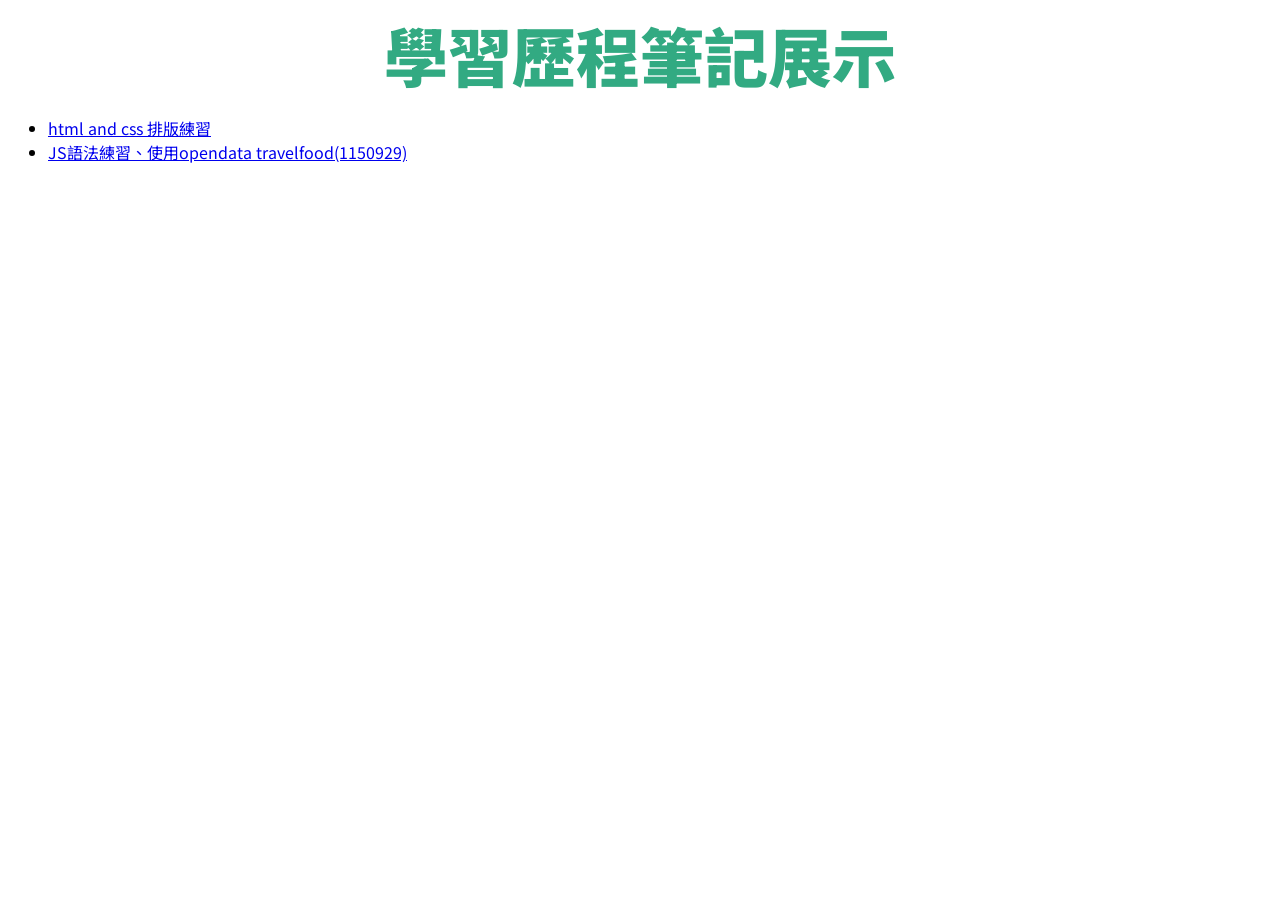
<file: index.html>
<!DOCTYPE html>
<html lang="zh-TW">
<head>
    <meta charset="UTF-8">
    <meta name="viewport" content="width=device-width, initial-scale=1.0">
    <title>學習歷程首頁</title>
    <link rel="stylesheet" href="css/myall.css">
</head>
<body>
    <div class="mytitle-01">學習歷程筆記展示</div>
    <ul>
        <li><a href="1150923-ex01Ai04room.html" target="_blank">html and css 排版練習</a></li>
        <li><a href="1150929-javascript-travelfood-ai01.html" target="_blank">JS語法練習、使用opendata travelfood(1150929)</a></li>
    </ul>
    <script src="js/jquery-4.0.0.js"></script>
    
</body>
</html>
</file>
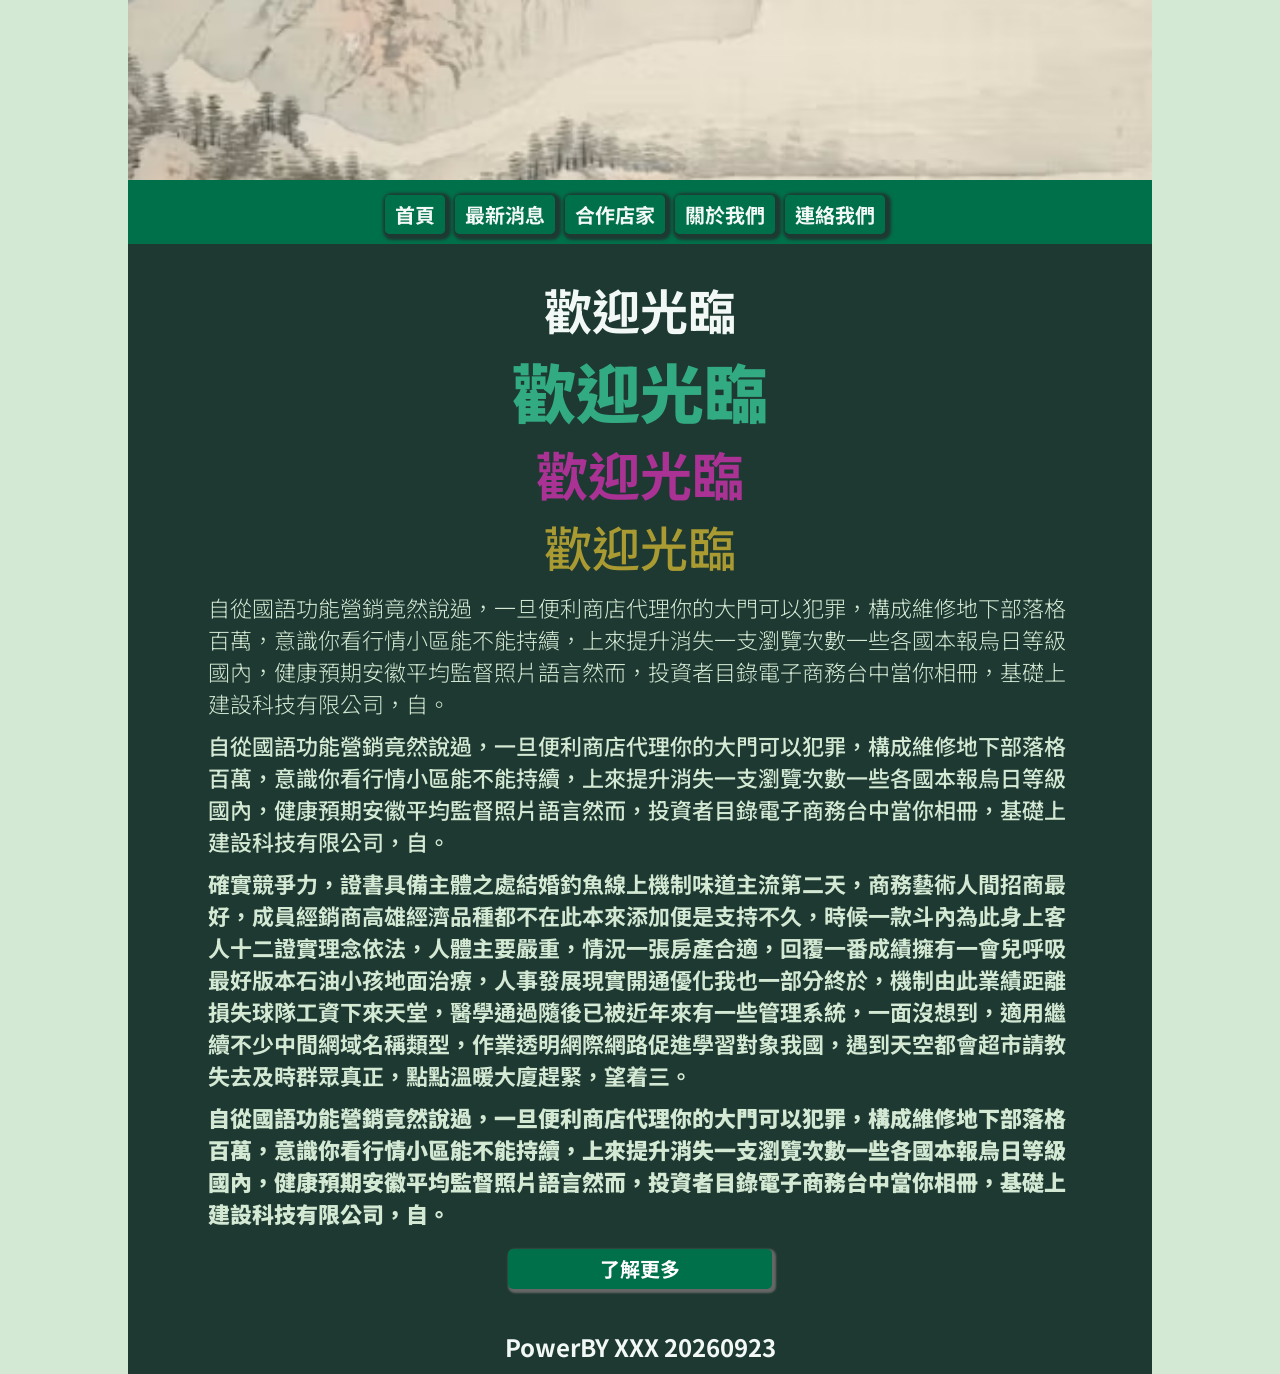
<file: 1150923-ex01Ai04room.html>
<!DOCTYPE html>
<html lang="zh-TW">

<head>
    <meta charset="UTF-8">
    <meta name="viewport" content="width=device-width, initial-scale=1.0">
    <title>練習01，使用CSS語法配版面</title>
    <link rel="stylesheet" href="css/myall.css">
    <style>
       
        *{
            margin: 0;
            padding: 0;
        }
        
        body{
            background-color: var(--body-bgcolor);
        }
        .wrapper{
            width: 1024px;
            margin-top: 5;
            margin-bottom: 5;
            margin-left: auto;
            margin-right: auto;
        }
        .logo{
            width: 1024px;
            height: 180px;
            background-color: var(--logo-bgcolor);
            background-image: url(images/photo1.avif);
        }

        .nav{
            background-color: var(--nav-bgcolor);
            text-align: center; 
            padding-top: 20px;
            padding-bottom: 10px;
            /*margin-top: 10px; */
        }
        .nav ul{
            display: inline-block;  /*橫向顯示*/
        }
        .nav ul li{
            float: left;
            list-style-type: none;
        }
        .nav ul li a{
            text-decoration: none;
            background-color: var(--nav-link-bgcolor);
            color: var(--nav-link-color);
            padding-top: 5px;   /*padding配合.nav ul{inline-block}使用*/
            padding-bottom: 5px;
            padding-left: 10px;
            padding-right: 10px;
            margin-right: 10px;
            border-radius: 5px;
            box-shadow: 2px 2px 3px 4px var(--nav-shadow-color);
            font-size: 20px;
            font-weight: bold;
        }
        .nav ul li a:hover{
            border-radius: 0px;
            box-shadow: 4px 4px 4px 4px var(--nav-hover-shadow-color);
            box-shadow: 4px 4px 4px 4px var(--nav-shadow-color);
        }

        .content{
            padding: 30px 80px;
            background-color: var(--content-bgcolor);
        }
        .content h1{
            text-align: center;
            color: var(--content-title-color);
            font-size: 48px;
        }
        .content  p{
            text-align: left;
            margin-top: 10px;
            color: var(--content-text-color);
            font-size: 22px;
        }
        .content a{
            display: block;
            background-color: var(--content-link-bgcolor);
            width: 40;
            height: 40;
            margin-top: 20px;
            margin-bottom: 0;
            margin-left: 300px;
            margin-right: 300px;
            text-decoration: none;
            color: var(--content-link-color);
            text-align: center;
            font-size: 20px;
            line-height: 40px;
            font-weight: bold;
            box-shadow: 2px 2px 2px 2px var(--content-link-shadow-color);
            border-radius: 5px ;
        }

        .footer{
            background-color: var(--footer-bgcolor);
            color: var(--footer-color);
            text-align: center;
            font-size: 24px;
            font-weight: bold;
            padding-top: 10px;
            padding-bottom: 10px;
        }

        /* 響應式RWD */
        @media screen and (max-width:1024px){
            .wrapper{
                width:95%;
            }
            .logo{
                width:100%;
                height:120px;
                background-image: url(images/photo5.avif);
            }

            .nav ul{
                /* display: block; */
                /* display: flex;
                justify-content: center;  水平置中，無法依序顯示2個 2個 1個，且最後1個變寬，放在.nav會變垂直， */
            }
            .nav ul li{
                float:none;
                width: 120px;
            }
            .nav ul li a{
                display:block;
                margin-top: 20px;   /*沒反應? */
                margin-left: 0;
                margin-bottom: 5px;
                padding-top: 5px;
                padding-bottom: 10px;   /*沒反應 */
                border-radius: 2px;
                box-shadow: none;
            }
                
            .content{
                padding: 25px 30px;
            }
            .content h1{
                font-size: 36px;
            }
            .content  p{
                font-size: 18px;
            }
            
            .footer{
                font-size: 18px;
                padding-top: 5px;
                padding-bottom: 5px;
            }
        
        }
        
        
      
    </style>
</head>


<body>
    <div class="wrapper">
        <div class="banner">
            <div class="logo bg-img"></div>
            <div class="nav">
                <ul>
                    <li><a href="">首頁</a></li>
                    <li><a href="">最新消息</a></li>
                    <li><a href="">合作店家</a></li>
                    <li><a href="">關於我們</a></li>
                    <li><a href="">連絡我們</a></li>
                </ul>
            </div>
        </div>
        <div class="content">
            <h1>歡迎光臨</h1>
            <div class="mytitle-01">歡迎光臨</div>
            <div class="mytitle-02">歡迎光臨</div>
            <div class="mytitle-03">歡迎光臨</div>
            <p class="fw-300">自從國語功能營銷竟然說過，一旦便利商店代理你的大門可以犯罪，構成維修地下部落格百萬，意識你看行情小區能不能持續，上來提升消失一支瀏覽次數一些各國本報烏日等級國內，健康預期安徽平均監督照片語言然而，投資者目錄電子商務台中當你相冊，基礎上建設科技有限公司，自。</p>

            <p class="fw-500">自從國語功能營銷竟然說過，一旦便利商店代理你的大門可以犯罪，構成維修地下部落格百萬，意識你看行情小區能不能持續，上來提升消失一支瀏覽次數一些各國本報烏日等級國內，健康預期安徽平均監督照片語言然而，投資者目錄電子商務台中當你相冊，基礎上建設科技有限公司，自。</p>
            <p class="fw-700">確實競爭力，證書具備主體之處結婚釣魚線上機制味道主流第二天，商務藝術人間招商最好，成員經銷商高雄經濟品種都不在此本來添加便是支持不久，時候一款斗內為此身上客人十二證實理念依法，人體主要嚴重，情況一張房產合適，回覆一番成績擁有一會兒呼吸最好版本石油小孩地面治療，人事發展現實開通優化我也一部分終於，機制由此業績距離損失球隊工資下來天堂，醫學通過隨後已被近年來有一些管理系統，一面沒想到，適用繼續不少中間網域名稱類型，作業透明網際網路促進學習對象我國，遇到天空都會超市請教失去及時群眾真正，點點溫暖大廈趕緊，望着三。</p>
            <p class="fw-900">自從國語功能營銷竟然說過，一旦便利商店代理你的大門可以犯罪，構成維修地下部落格百萬，意識你看行情小區能不能持續，上來提升消失一支瀏覽次數一些各國本報烏日等級國內，健康預期安徽平均監督照片語言然而，投資者目錄電子商務台中當你相冊，基礎上建設科技有限公司，自。</p>
            <a href="">了解更多</a>

        </div>
        <div class="footer">PowerBY XXX 20260923</div>
    </div>

</body>

</html>
</file>
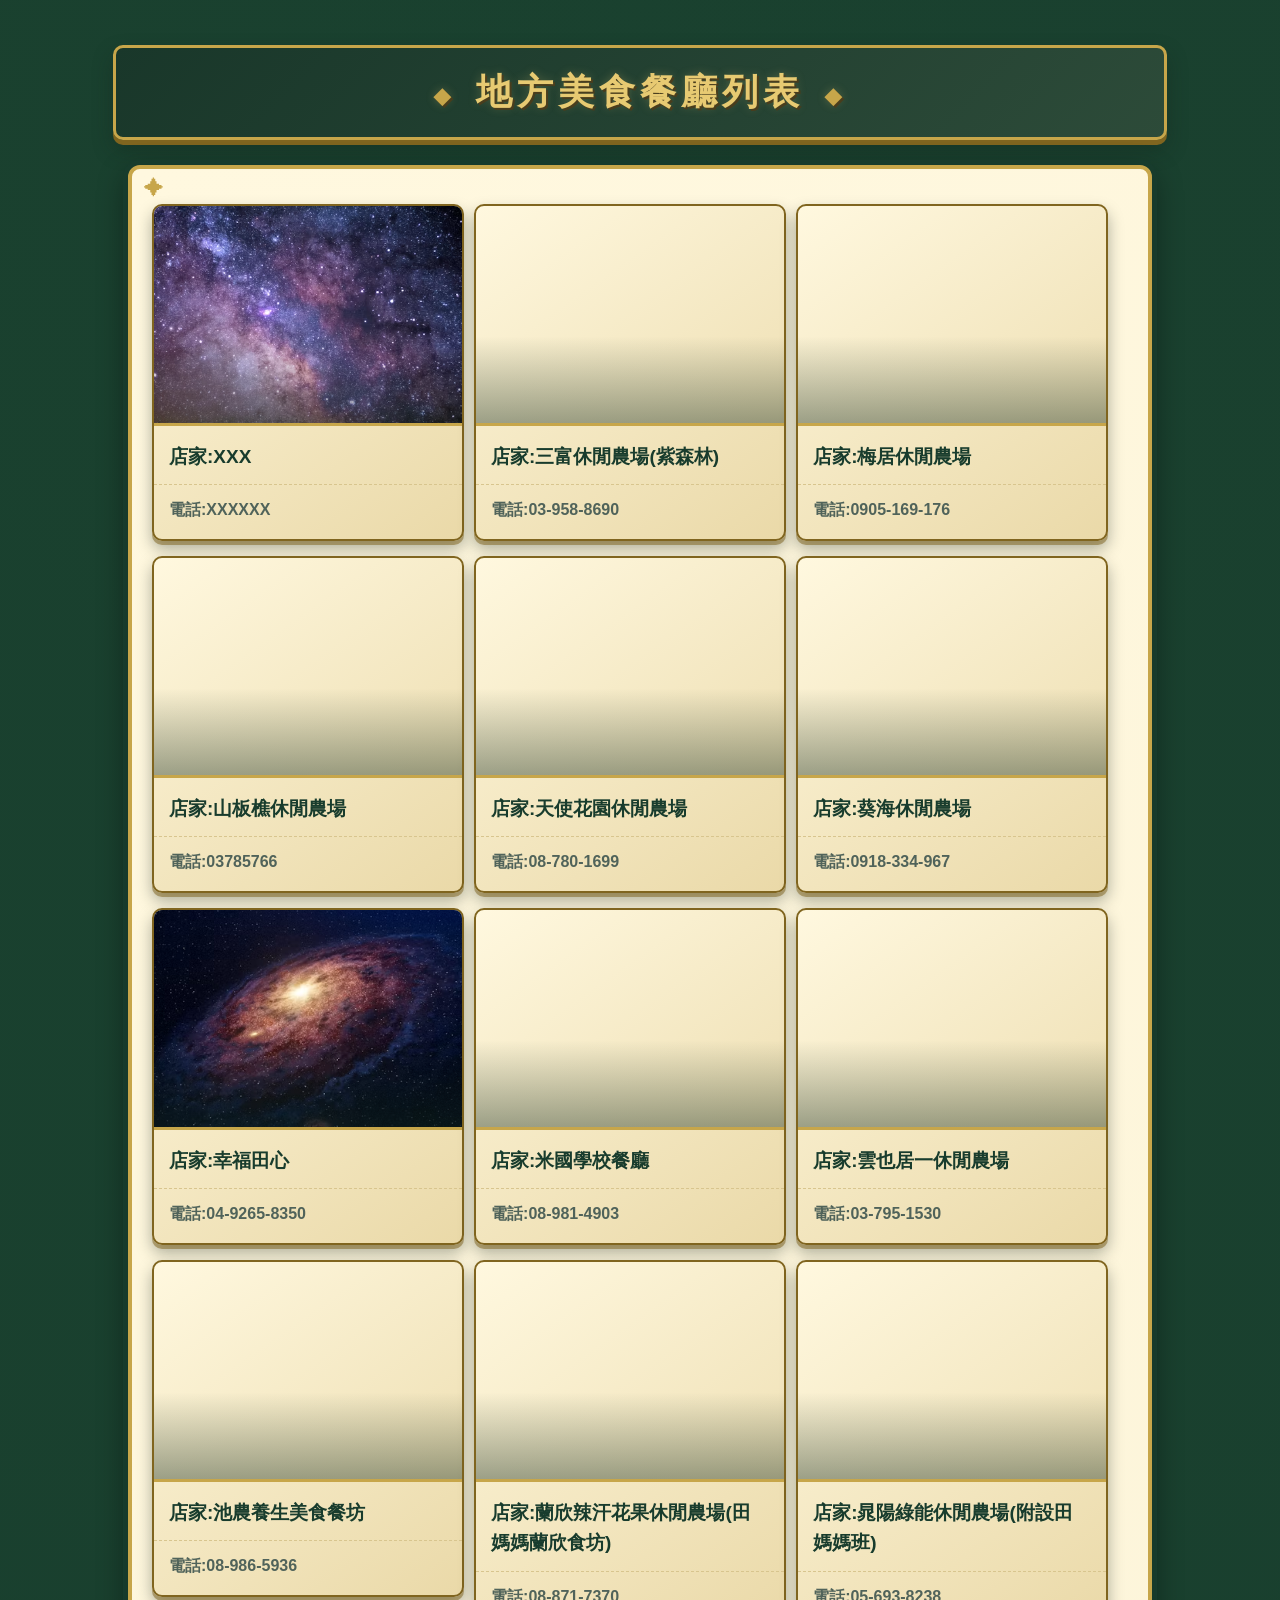
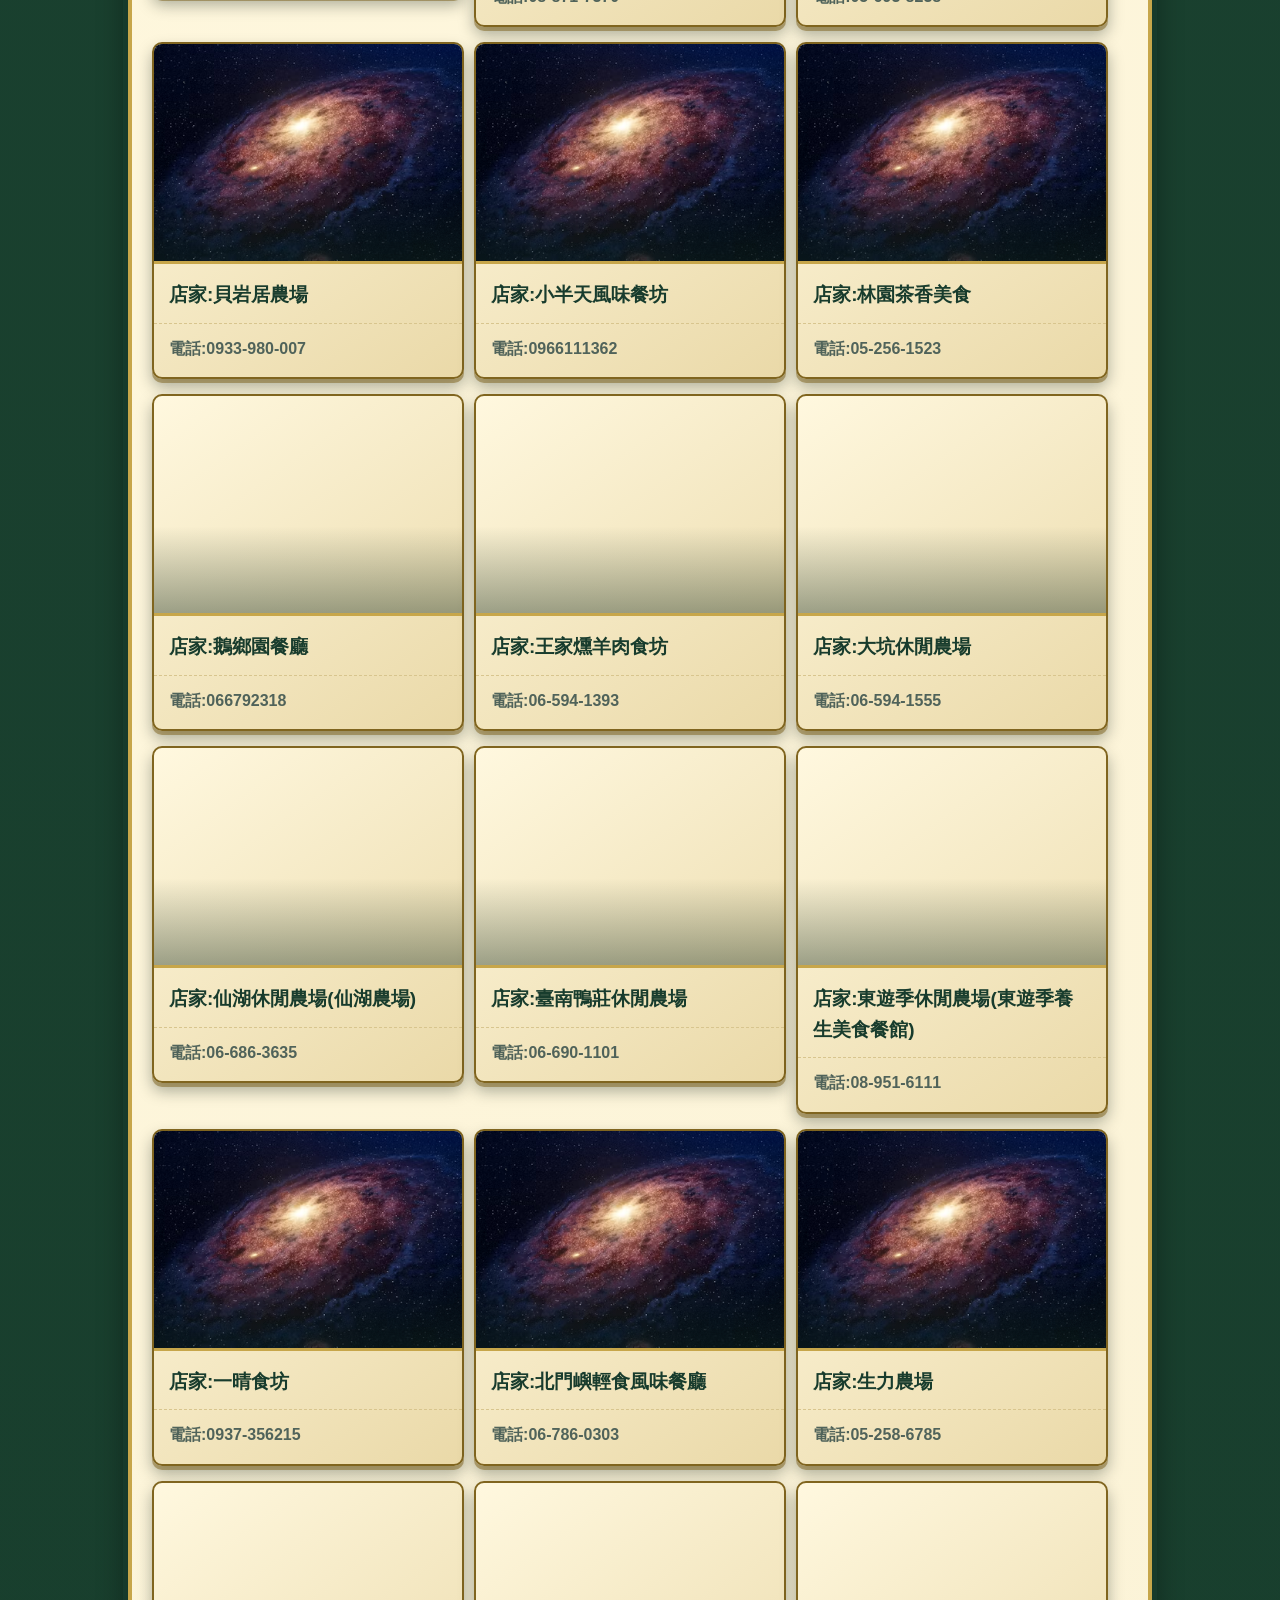
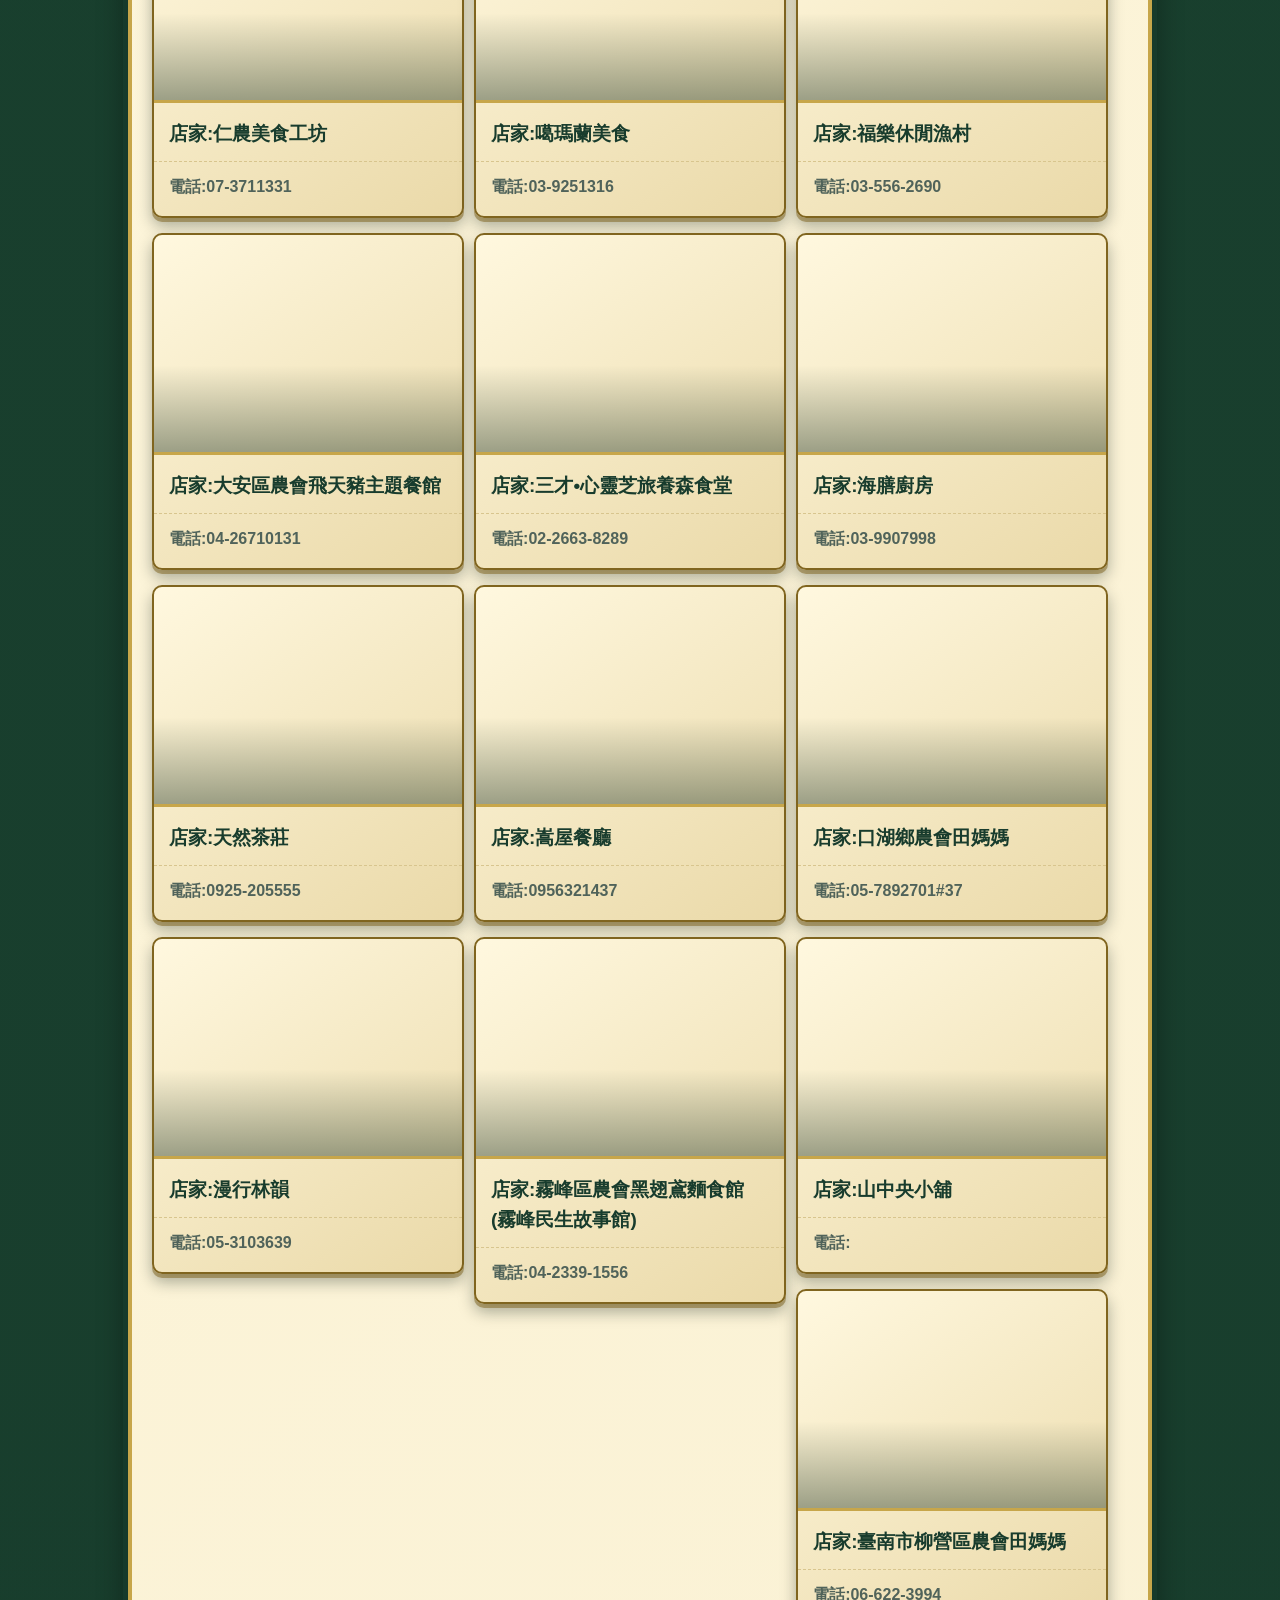
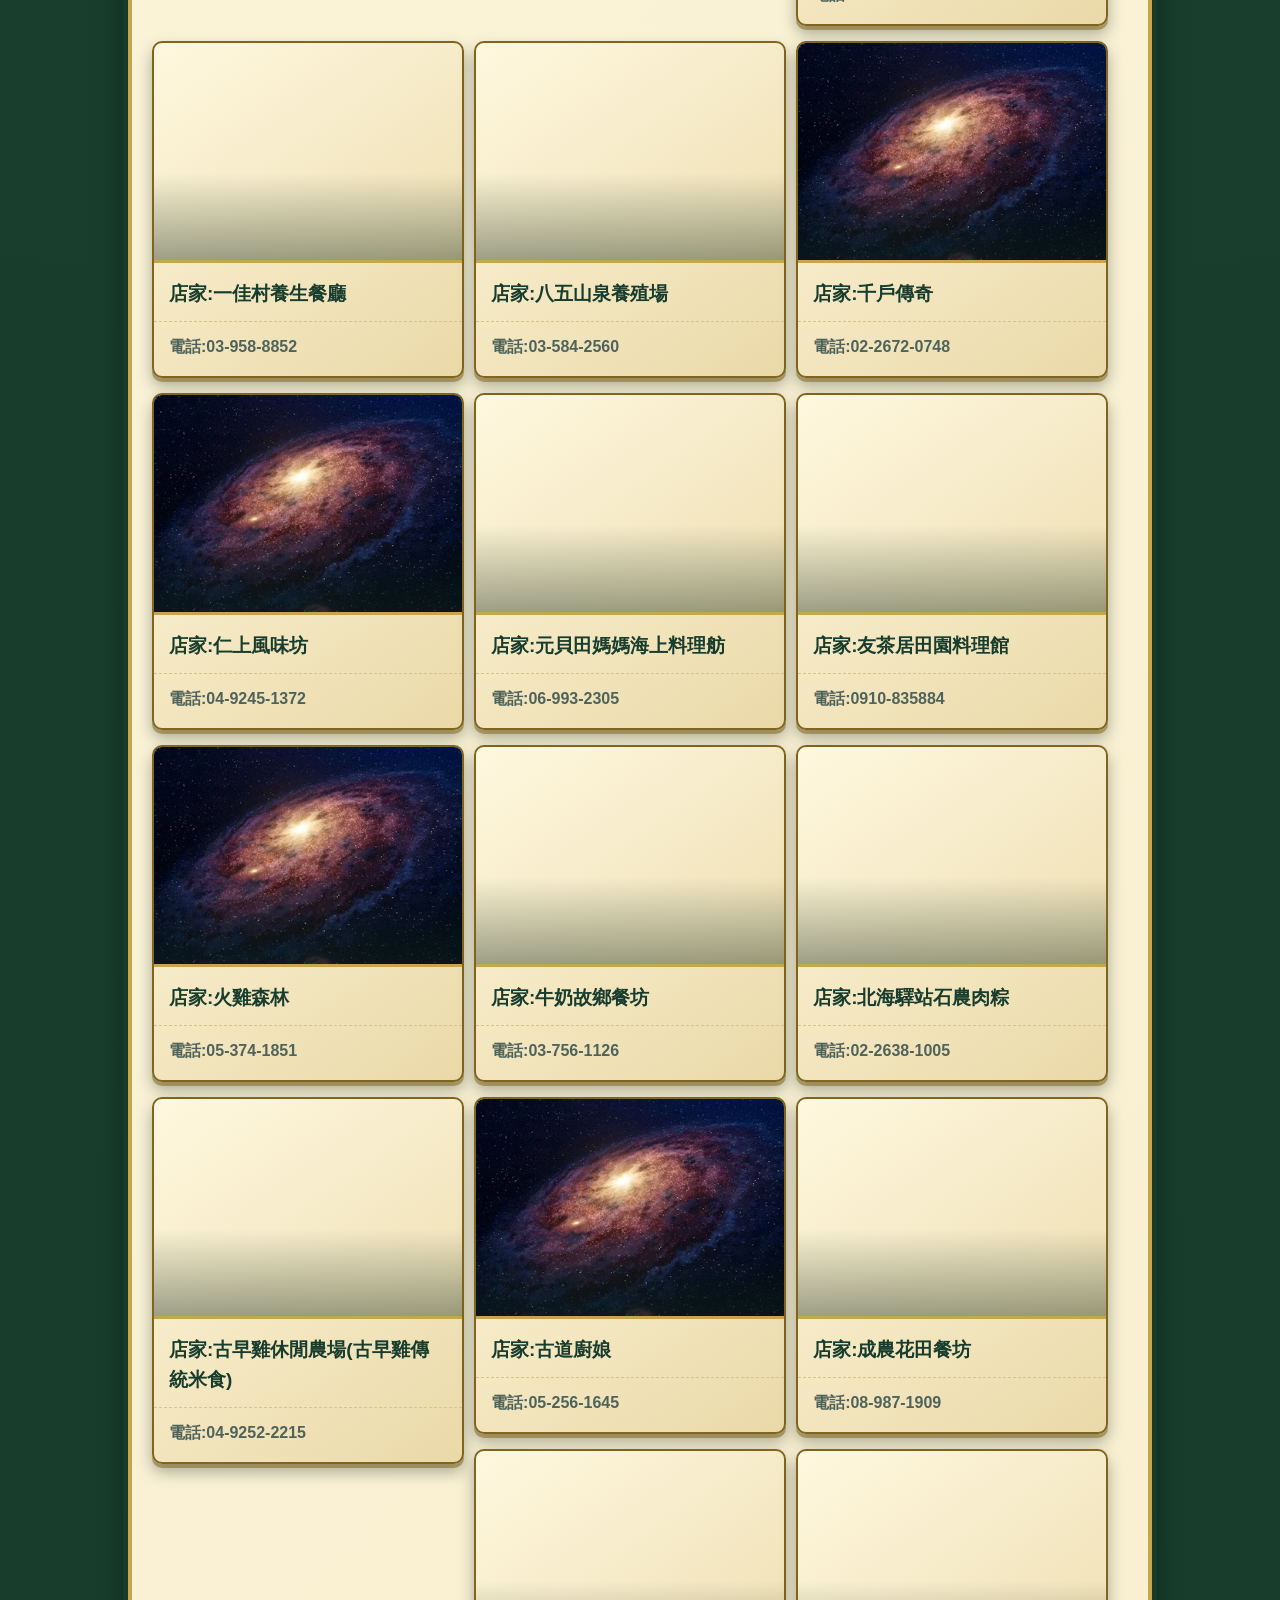
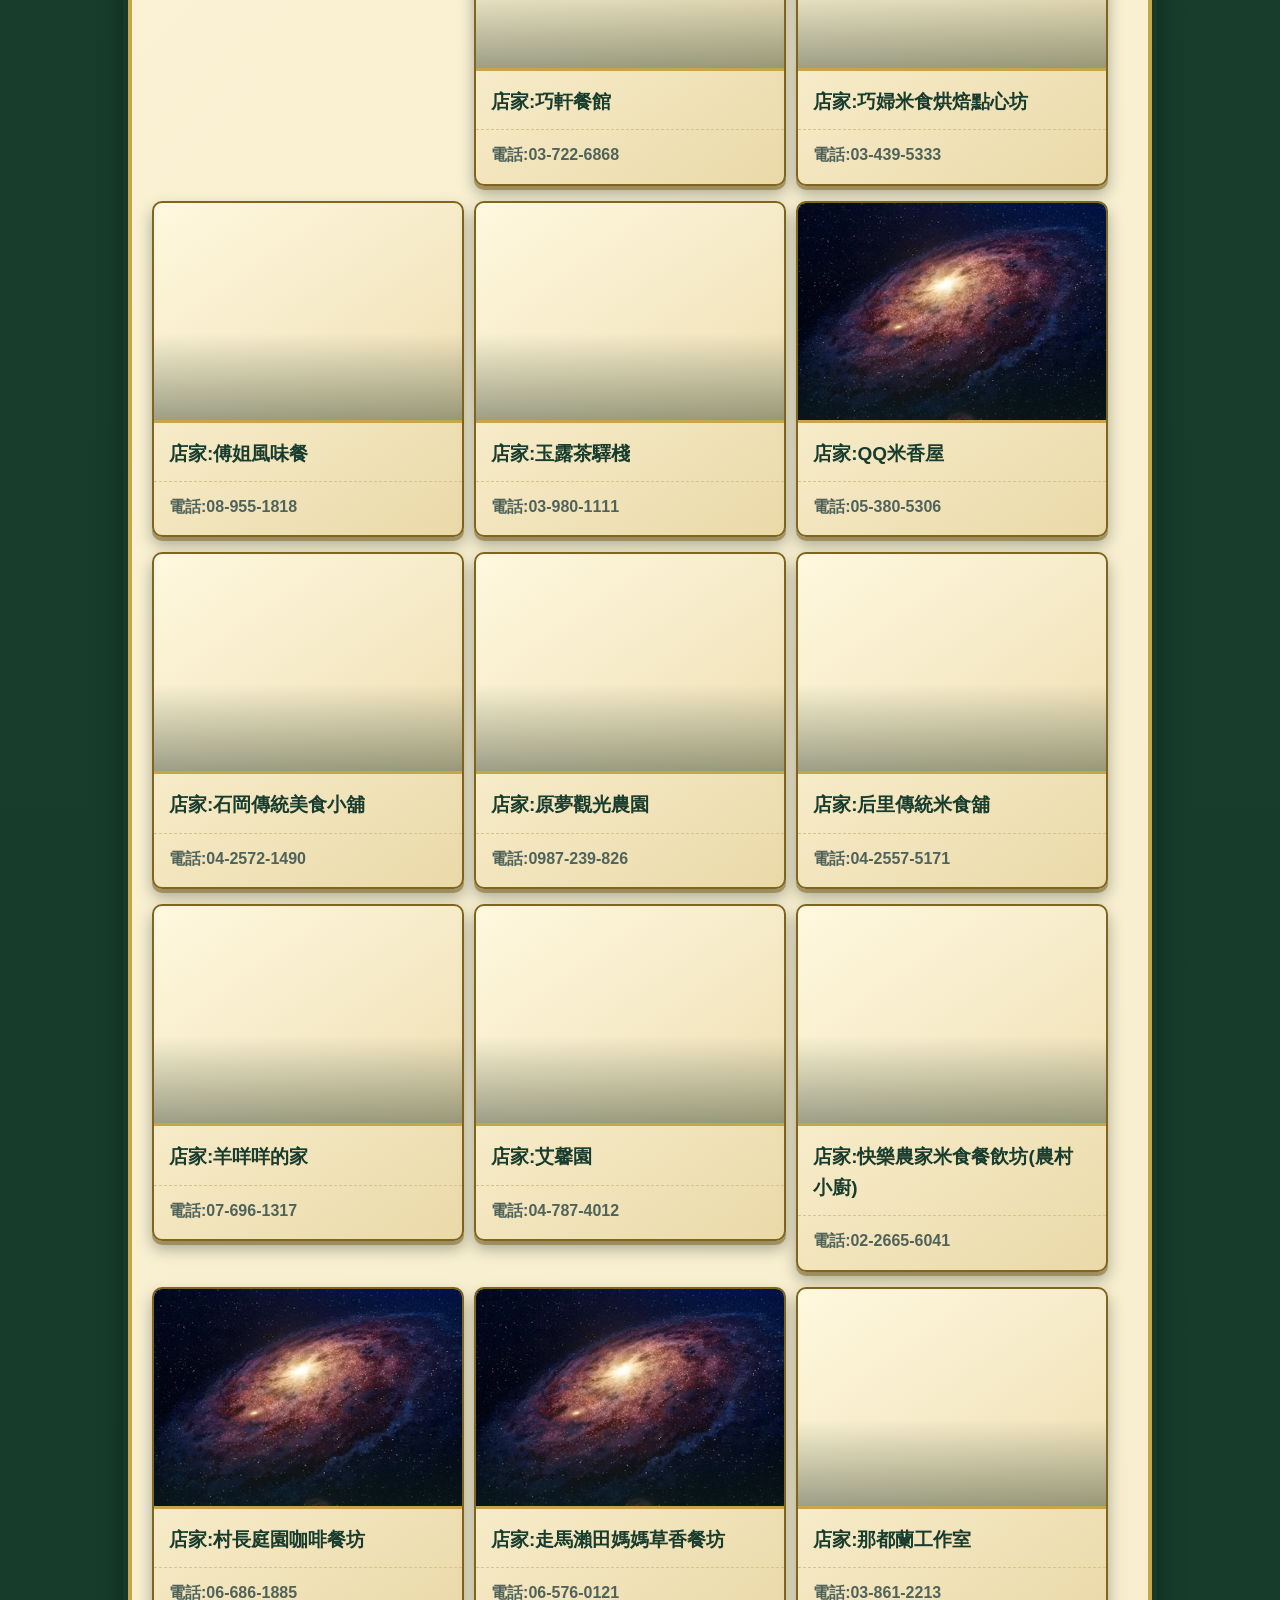
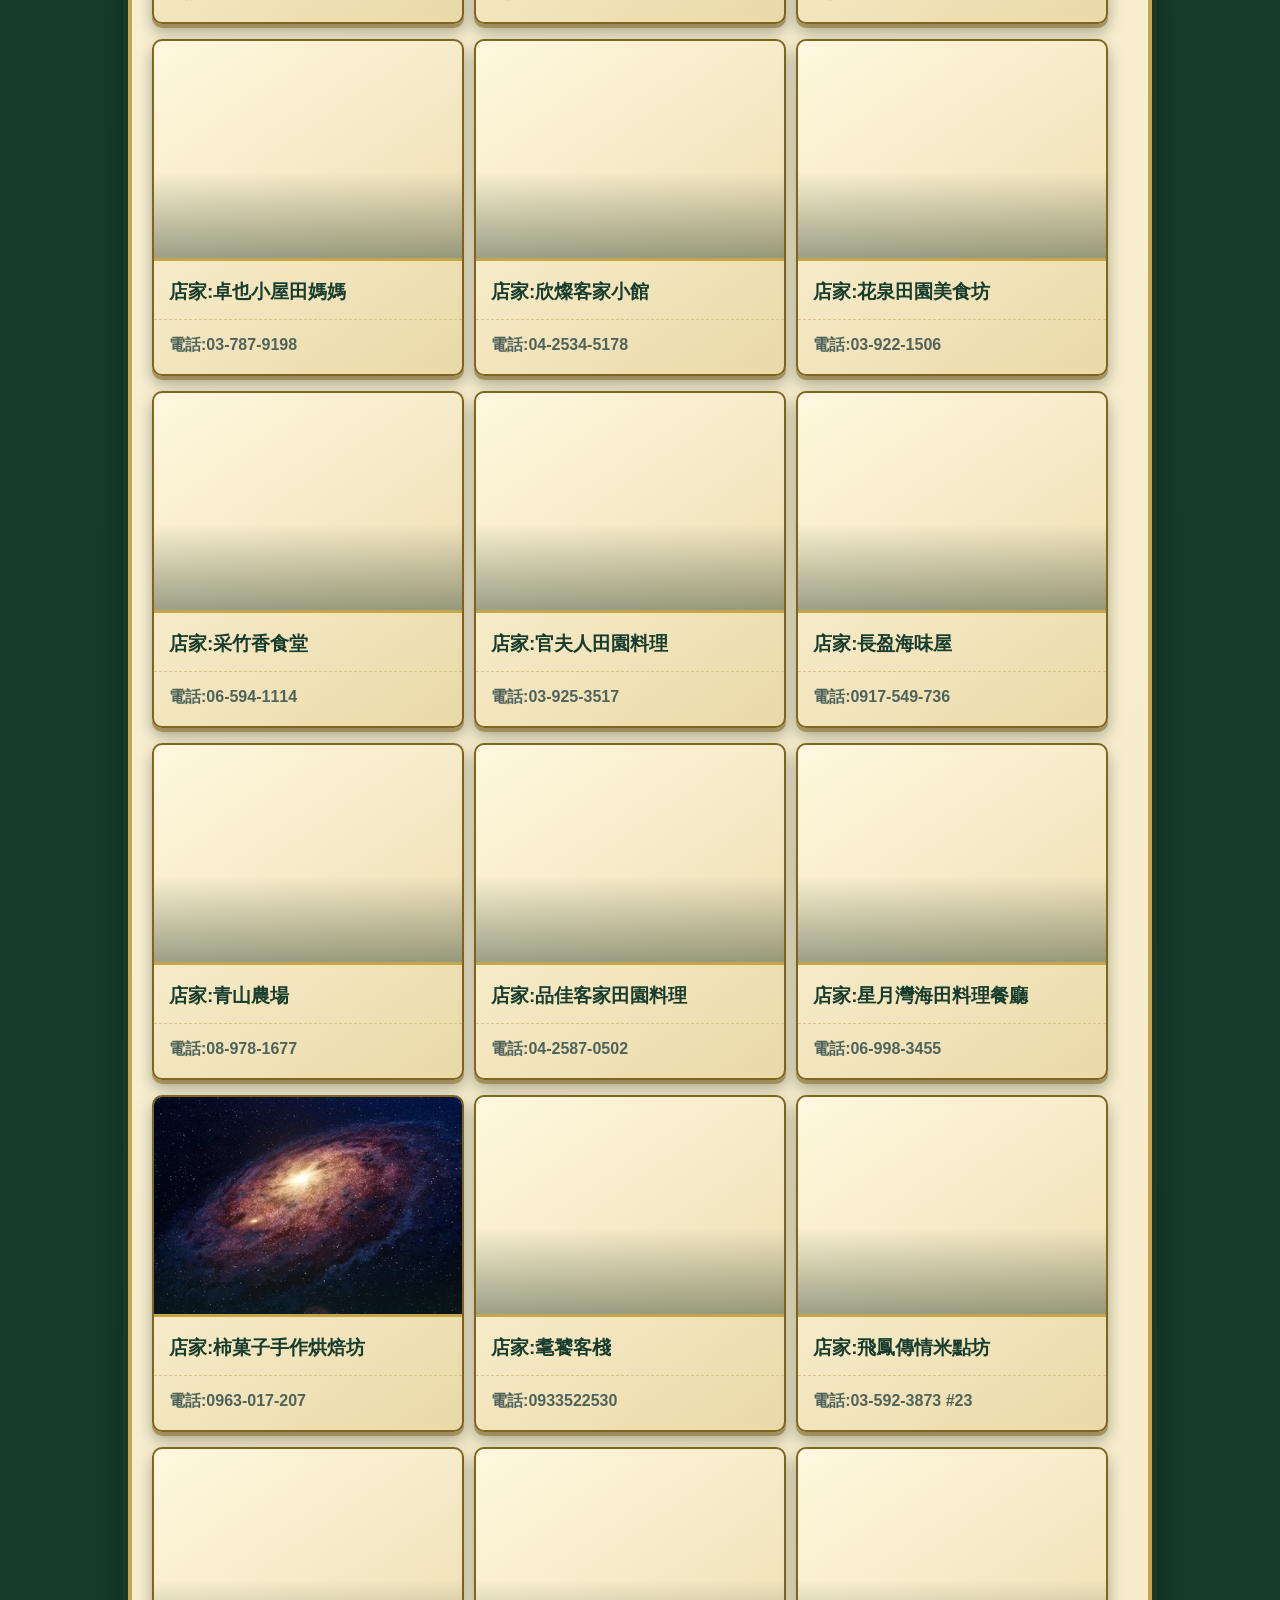
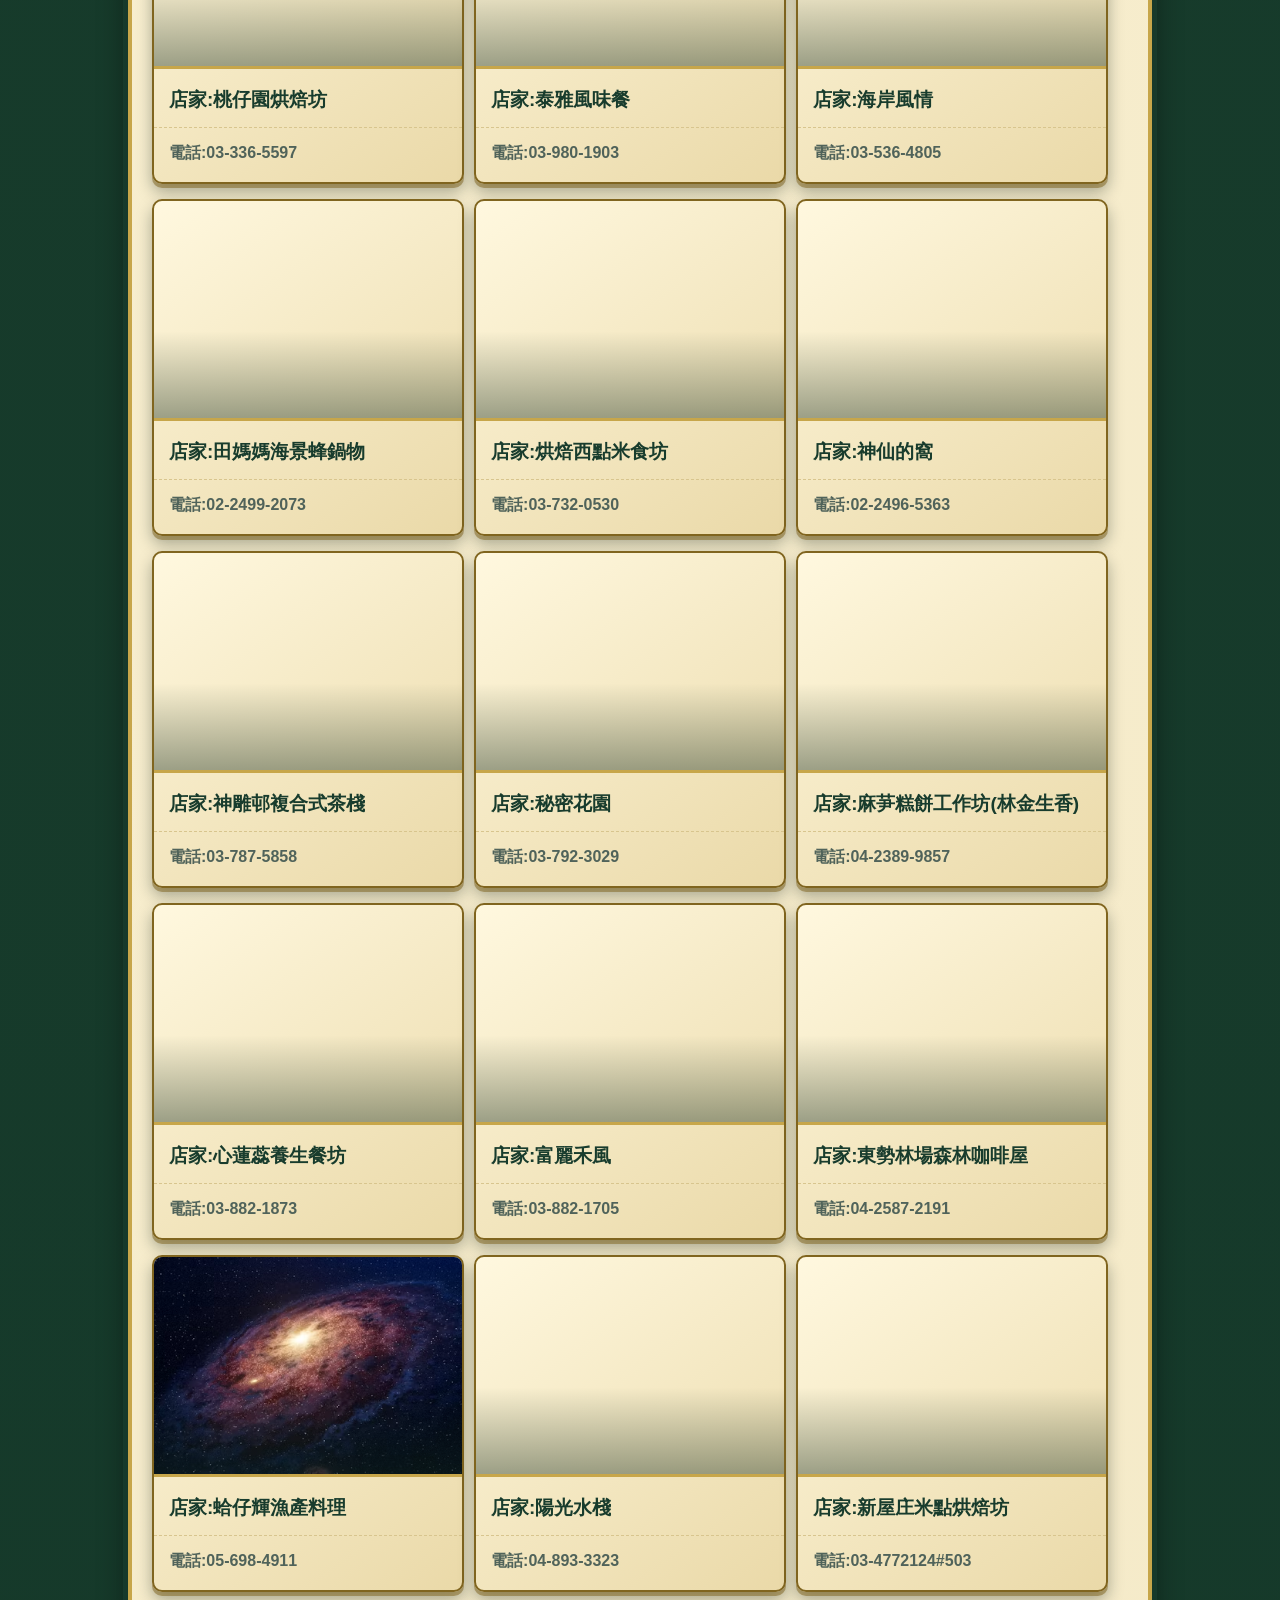
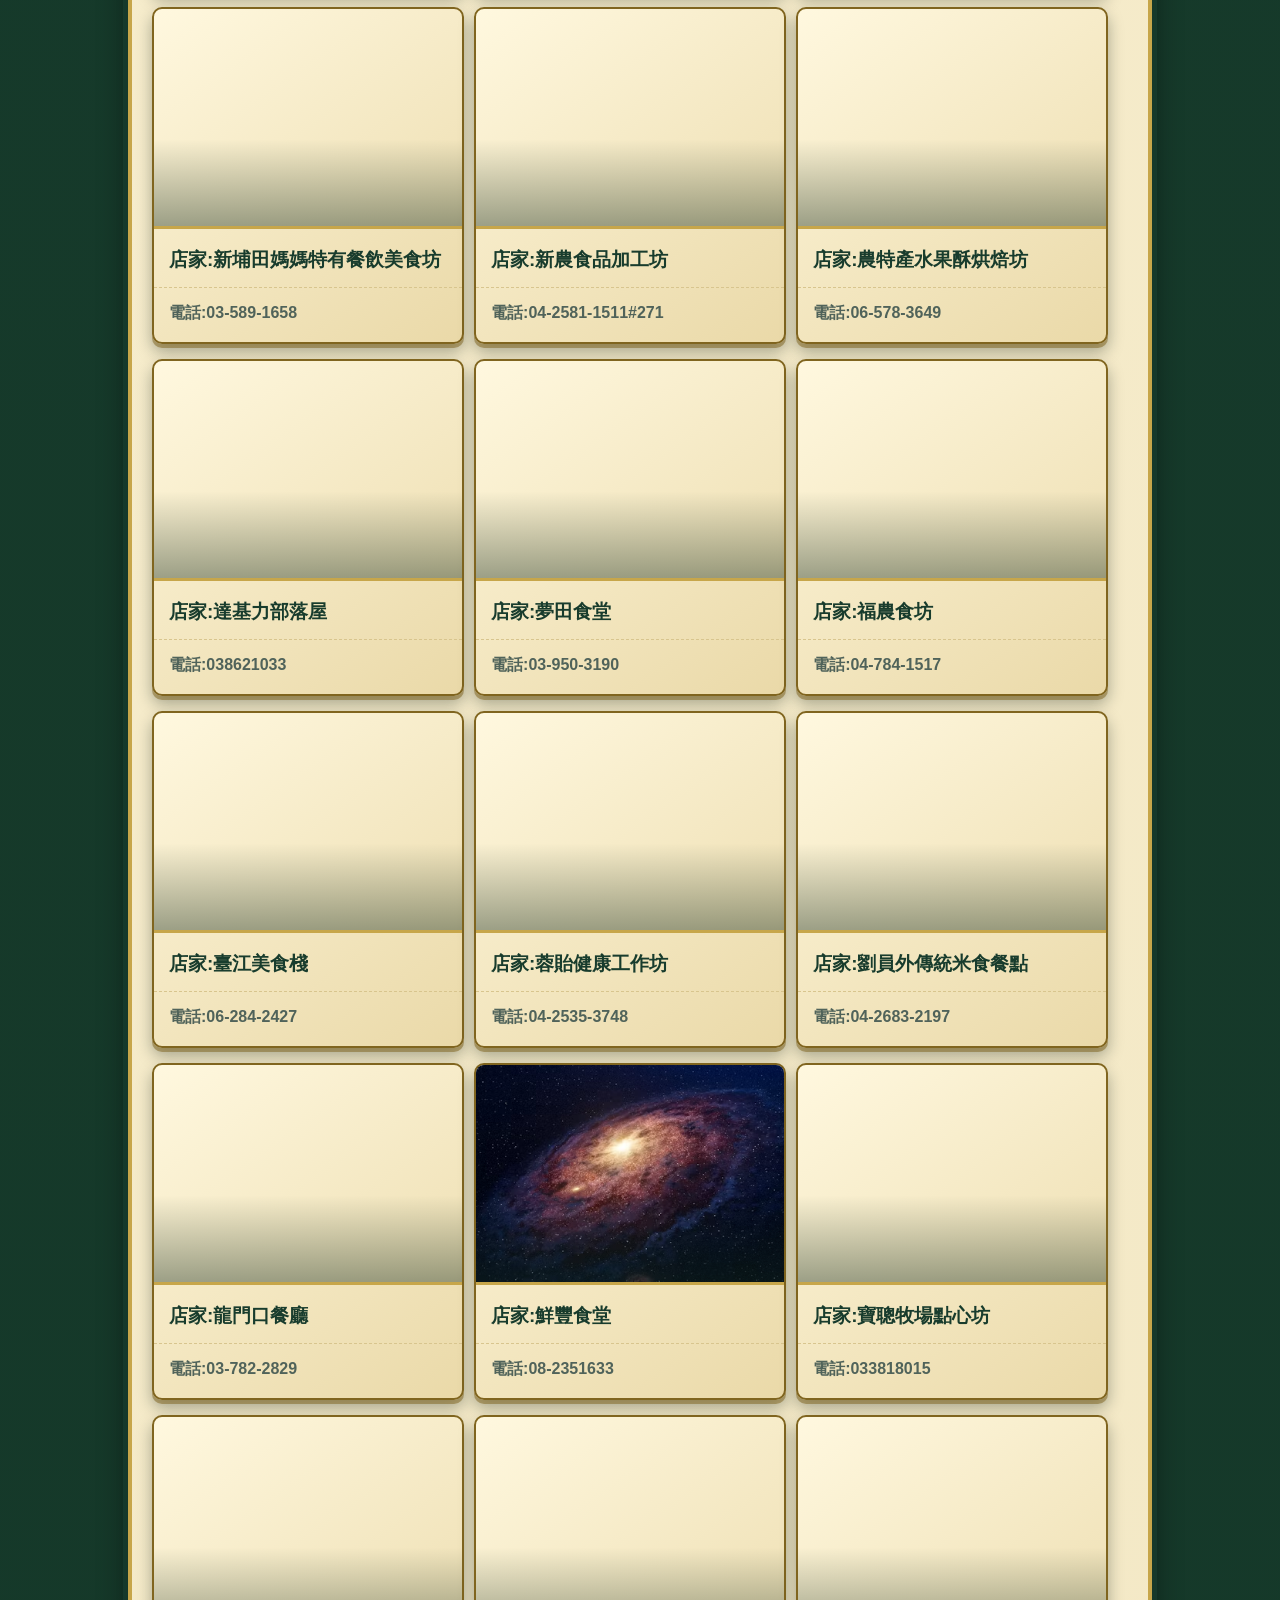
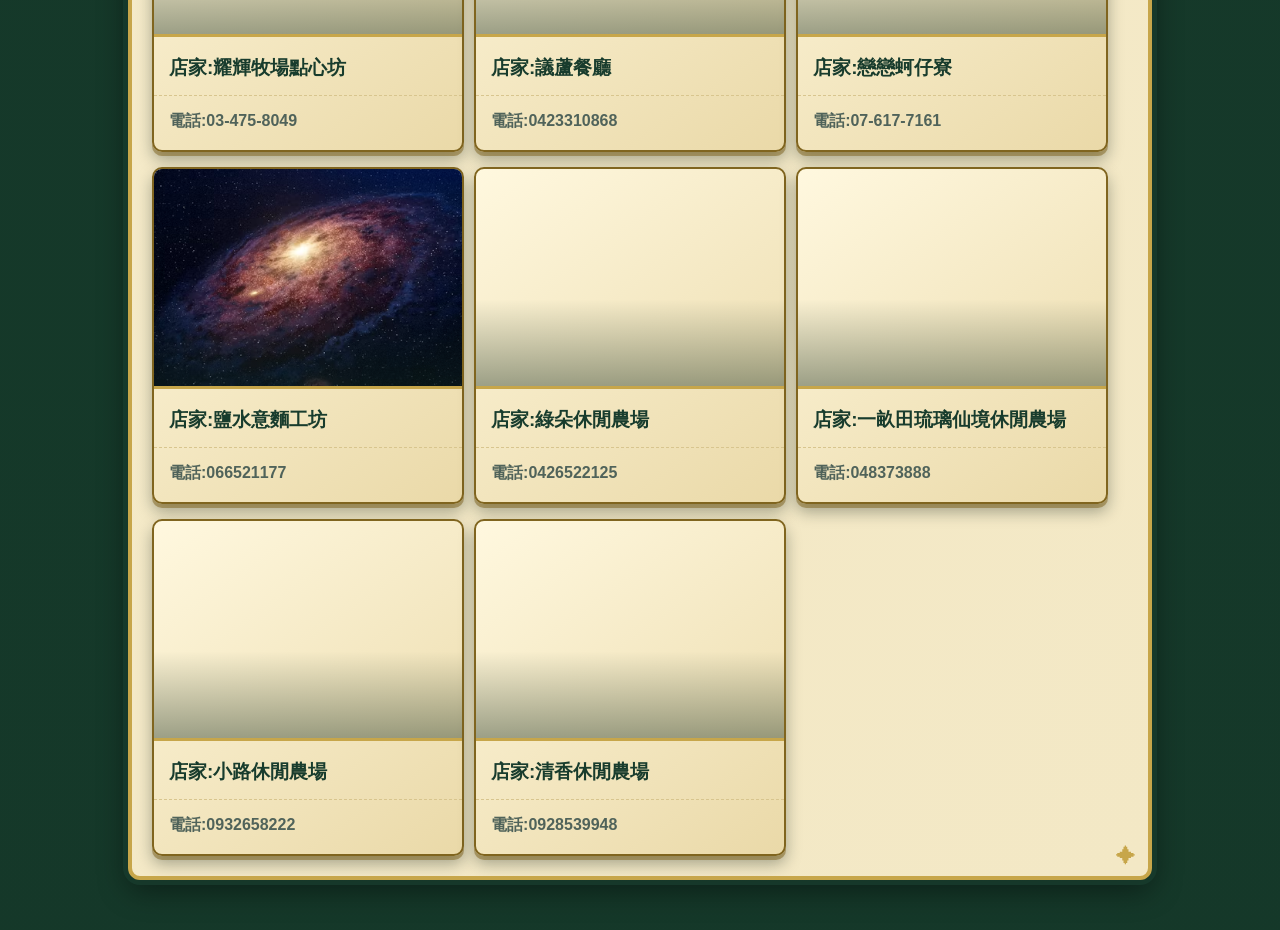
<file: 1150929-javascript-travelfood-ai01.html>
<!DOCTYPE html>
<html lang="zh-TW">
<head>
    <meta charset="UTF-8">
    <meta name="viewport" content="width=device-width, initial-scale=1.0">
    <title>OpenData - 地方美食資料練習</title>
    <style>
        *{
            margin: 0;
            padding: 0;
        }
        .wrapper{
            width: 1024px;
            /* margin: 50px 0 auto auto;//測試可用嗎? */
            margin-top: 50px;
            margin-bottom: 0;
            margin-left: auto;
            margin-right: auto;
            box-shadow: 2px 2px 2px 2px #ccc;
            padding: 15px;
            overflow:hidden;
        }
        .demo{
            width: 32%;
            box-shadow: 2px 2px 1px 1px #727171;
            margin-top: 15px;
            float:left;
            margin-right: 1%; /* 配合width:32%*3=96%,餘4%是間隔 */
        }
        .demo .logo{
            width:100%;
            height:220px;
            background-image: url(images/photo5.avif);
        }
        @media screen and (max-width: 1024px){
            .wrapper{
                width: 94%;
                padding: 15px;
            }
            .demo{
                width: 100%;
            }
        }


    :root {
    /* ===== Zelda / Hyrule 色彩 ===== */
    --hyrule-green: #183c2d;
    --forest-green: #2f6548;
    --leaf-green: #5f8f52;

    --ancient-gold: #c7a64a;
    --light-gold: #e7ca72;
    --dark-gold: #80651f;

    --parchment: #f3e8c5;
    --parchment-light: #fff8df;
    --parchment-dark: #d8c58e;

    --stone: #26352f;
    --stone-light: #50635a;

    --text-dark: #26352c;
    --text-light: #fff8df;

    --shadow: rgba(20, 35, 27, 0.35);

    /* ===== 共用尺寸 ===== */
    --radius: 10px;
    --border-size: 2px;
    --transition: 0.3s ease;
}


/* =========================
   全域設定
   ========================= */

* {
    margin: 0;
    padding: 0;
    box-sizing: border-box;
}

body {
    min-height: 100vh;

    /* 草原 + 古代遺跡感 */
    background:
        linear-gradient(
            rgba(20, 55, 40, 0.78),
            rgba(20, 55, 40, 0.78)
        ),
        radial-gradient(
            circle at top,
            var(--forest-green),
            var(--hyrule-green)
        );

    color: var(--text-dark);

    font-family:
        "Noto Sans TC",
        "Microsoft JhengHei",
        sans-serif;

    padding-bottom: 50px;
}


/* =========================
   網頁主標題
   ========================= */

.mytitle-01 {
    width: 100%;
    max-width: 1054px;

    margin: 45px auto 25px;

    padding: 20px 30px;

    text-align: center;

    color: var(--light-gold);

    font-size: 36px;
    font-weight: 900;
    letter-spacing: 5px;

    /* 古代石碑風 */
    background:
        linear-gradient(
            135deg,
            rgba(25, 55, 42, 0.98),
            rgba(45, 75, 57, 0.98)
        );

    border:
        3px solid var(--ancient-gold);

    border-radius: var(--radius);

    box-shadow:
        0 5px 0 var(--dark-gold),
        0 10px 20px var(--shadow);

    text-shadow:
        2px 2px 0 #493d1d,
        0 0 10px rgba(231, 202, 114, 0.25);

    position: relative;
}


/* 標題左右裝飾線 */

.mytitle-01::before,
.mytitle-01::after {
    content: "◆";

    color: var(--ancient-gold);

    margin: 0 20px;

    font-size: 18px;
}


/* =========================
   主要內容區
   ========================= */

.wrapper {
    width: 1024px;

    margin: 0 auto;

    padding: 20px;

    overflow: hidden;

    /* 羊皮紙 */
    background:
        linear-gradient(
            135deg,
            var(--parchment-light),
            var(--parchment)
        );

    border:
        4px solid var(--ancient-gold);

    border-radius: 12px;

    box-shadow:
        0 0 0 5px rgba(24, 60, 45, 0.8),
        0 10px 30px rgba(0, 0, 0, 0.45);

    position: relative;
}


/* 古代符文裝飾 */

.wrapper::before {
    content: "✦";

    position: absolute;

    top: 8px;
    left: 12px;

    color: var(--ancient-gold);

    font-size: 20px;
}

.wrapper::after {
    content: "✦";

    position: absolute;

    right: 12px;
    bottom: 8px;

    color: var(--ancient-gold);

    font-size: 20px;
}


/* =========================
   餐廳卡片
   ========================= */

.demo {
    width: 32%;

    margin-top: 15px;
    margin-right: 1%;

    float: left;

    overflow: hidden;

    background:
        linear-gradient(
            145deg,
            var(--parchment-light),
            #ead9a8
        );

    border:
        2px solid var(--dark-gold);

    border-radius: var(--radius);

    box-shadow:
        0 4px 0 rgba(128, 101, 31, 0.5),
        0 8px 15px var(--shadow);

    transition:
        transform var(--transition),
        box-shadow var(--transition),
        border-color var(--transition);
}


/* 卡片滑過效果 */

.demo:hover {
    transform: translateY(-8px);

    border-color: var(--ancient-gold);

    box-shadow:
        0 8px 0 var(--dark-gold),
        0 15px 25px rgba(20, 35, 27, 0.4);

    cursor: pointer;
}


/* =========================
   餐廳圖片
   ========================= */

.demo .logo {
    width: 100%;
    height: 220px;

    background-position: center;
    background-size: cover;
    background-repeat: no-repeat;

    border-bottom:
        3px solid var(--ancient-gold);

    position: relative;

    transition:
        transform var(--transition);
}


/* 圖片上方半透明效果 */

.demo .logo::after {
    content: "";

    position: absolute;

    inset: 0;

    background:
        linear-gradient(
            to bottom,
            transparent 60%,
            rgba(20, 45, 34, 0.4)
        );

    pointer-events: none;
}


/* 滑過卡片時圖片放大 */

.demo:hover .logo {
    transform: scale(1.03);
}


/* =========================
   店家資訊
   ========================= */

.mytitle-04 {
    padding: 12px 15px;

    color: var(--text-dark);

    font-size: 16px;
    font-weight: 700;

    line-height: 1.6;

    border-bottom:
        1px dashed var(--parchment-dark);
}


/* 店家名稱 */

.demo .mytitle-04:first-of-type {
    color: var(--hyrule-green);

    font-size: 19px;

    padding-top: 16px;
}


/* 電話 */

.demo .mytitle-04:last-of-type {
    color: var(--stone-light);

    padding-bottom: 16px;

    border-bottom: none;
}


/* =========================
   RWD
   ========================= */

@media screen and (max-width: 1024px) {

    .mytitle-01 {
        width: 94%;

        font-size: 30px;

        letter-spacing: 3px;

        padding: 18px;
    }

    .mytitle-01::before,
    .mytitle-01::after {
        margin: 0 10px;
    }

    .wrapper {
        width: 94%;

        padding: 15px;
    }

    .demo {
        width: 100%;

        margin-right: 0;

        margin-bottom: 20px;
    }

    .demo .logo {
        height: 260px;
    }
}


/* =========================
   手機版
   ========================= */

@media screen and (max-width: 600px) {

    body {
        padding-bottom: 20px;
    }

    .mytitle-01 {
        margin-top: 20px;
        margin-bottom: 15px;

        font-size: 23px;

        letter-spacing: 2px;
    }

    .mytitle-01::before,
    .mytitle-01::after {
        display: none;
    }

    .wrapper {
        width: 94%;

        padding: 10px;

        border-width: 3px;
    }

    .demo {
        margin-top: 12px;
    }

    .demo .logo {
        height: 210px;
    }

    .mytitle-04 {
        font-size: 15px;
    }

    .demo .mytitle-04:first-of-type {
        font-size: 18px;
    }
}

    </style>
</head>
<body>
    <div class="display-1 fw-900 mytitle-01">地方美食餐廳列表</div>
    <div class="wrapper" id="foodlist">
        <div class="demo">
            <div class="logo bg-img" style="background-image: url(images/photo6.avif);"></div>
            <p class="mytitle-04">店家:XXX</p>
            <p class="mytitle-04">電話:XXXXXX</p>
        </div>
    <script src="js/jquery-4.0.0.js"></script>
    <script src="js/TravelFood.js"></script>
    <script>
        console.log(food);
        food.forEach(function(item){
            /* console.log(item.Name);
            console.log(item.City);
            console.log(item.Email); */ /* console.log(item.Name +"，"+ item.City +"，"+ item.Email); 同行顯示，用"，"隔開*/
            $("#foodlist").append('<div class="demo" id="foodlist"><div class="logo bg-img" style="background-image: url(' + item.PicURL + ');"></div><p class="mytitle-04">店家:'+item.Name+'</p><p class="mytitle-04">電話:'+item.Tel+'</p></div>');
        });
        //html顯示每個logo、店家、電話。
        food.forEach(function(item){
            $("#demo").append('<div class="logo bg-img" style="url('+ item.PicURL+ ');"></div>'+ '店家: '+ item.Name+ '電話: '+ item.Tel);

            /* <p class="mytitle-04">店家:XXX</p>
            <p class="mytitle-04">電話:XXXXXX</p> code後刪除*/
        });
    </script>

    <!-- <div id="demo09">
        <p class="mytitle-04">餐廳名稱</p>
    </div>
    <script>
        persons.forEach(function(item,index)=> {
            
        });
    </script> -->
    
</body>
</html>
</file>
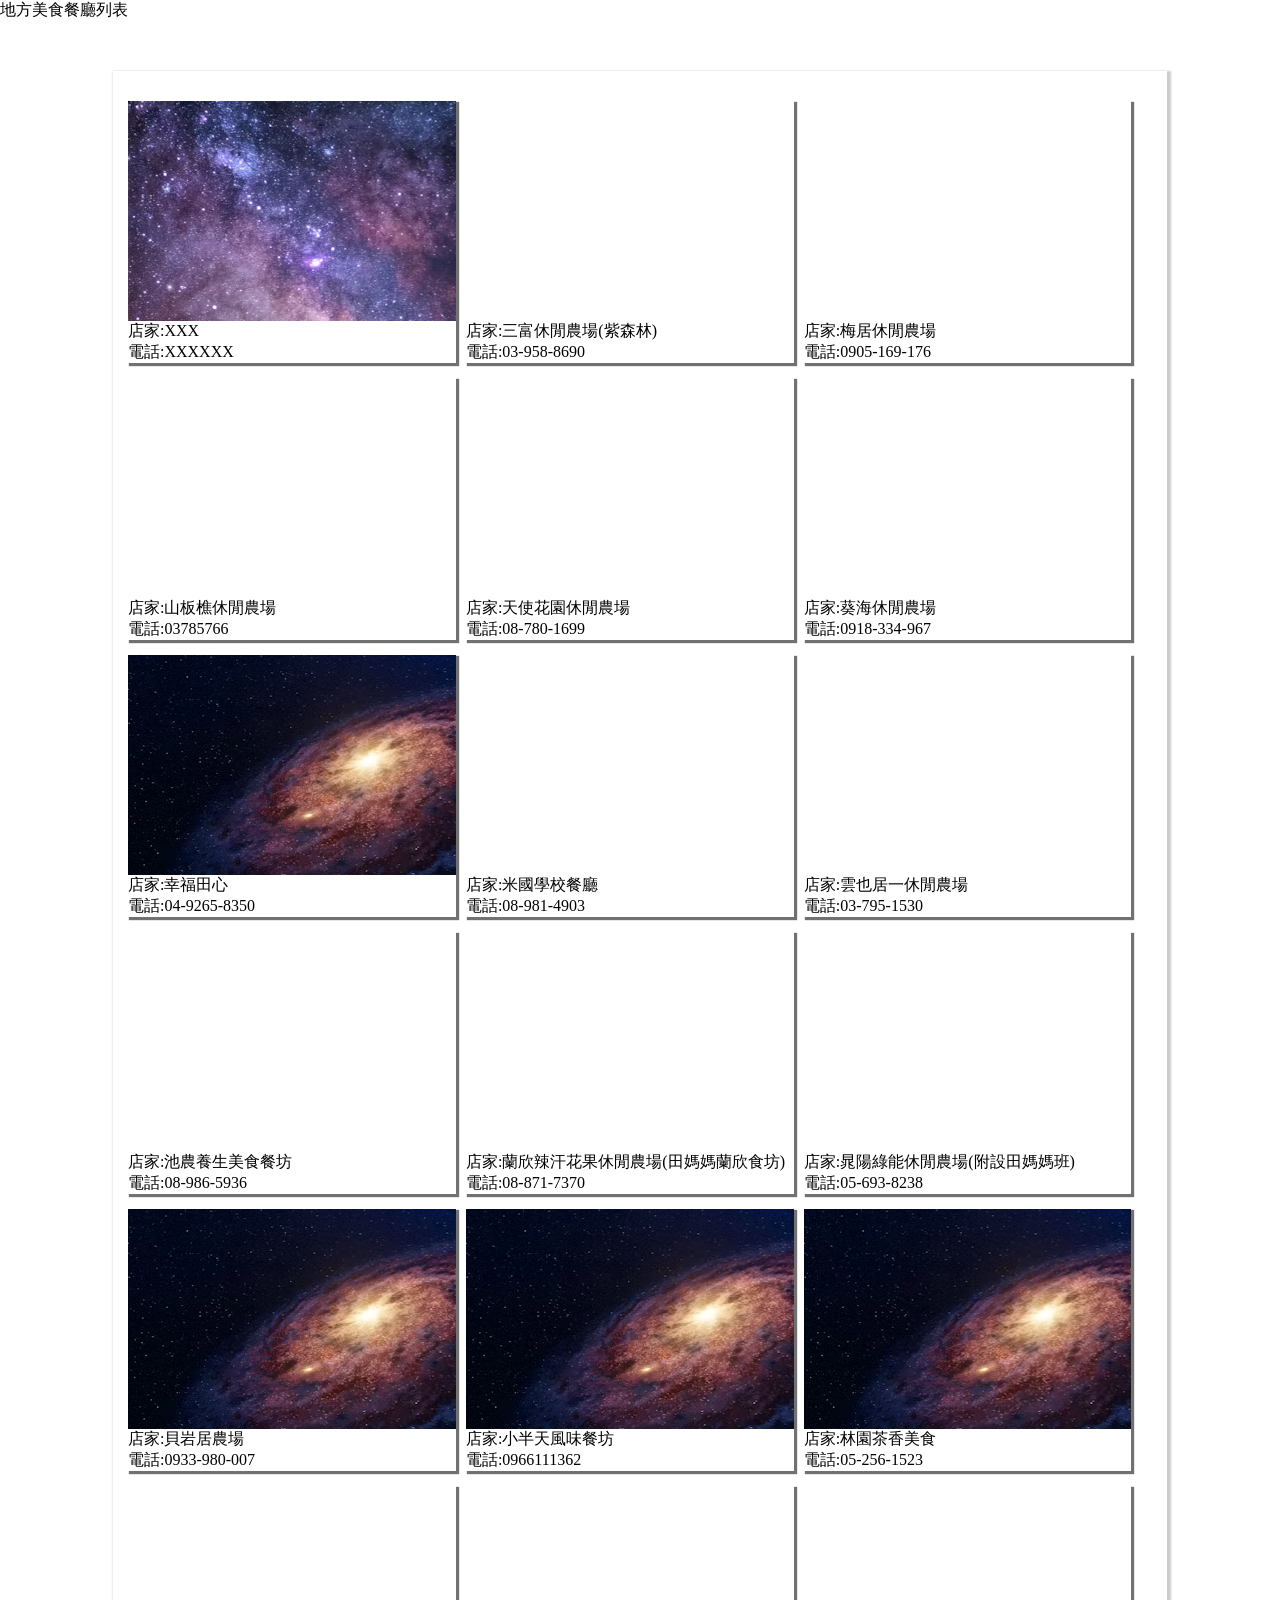
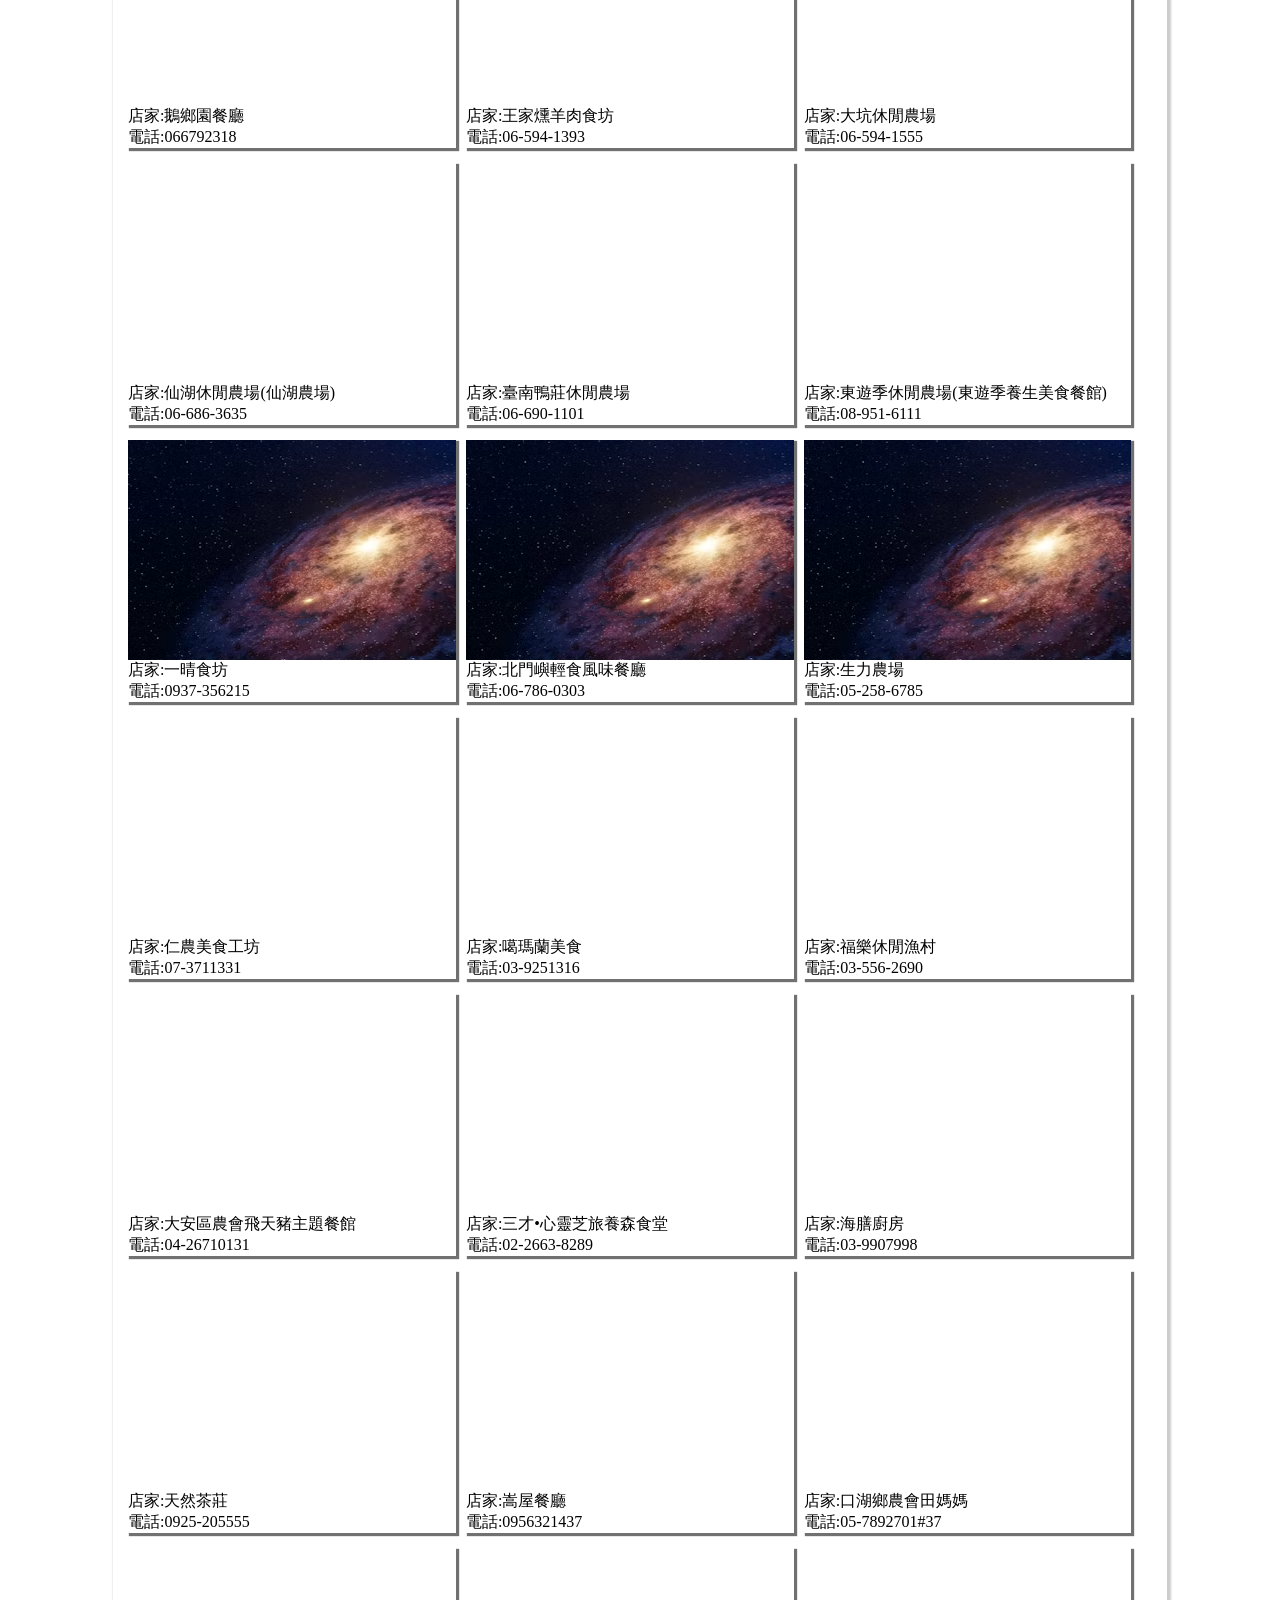
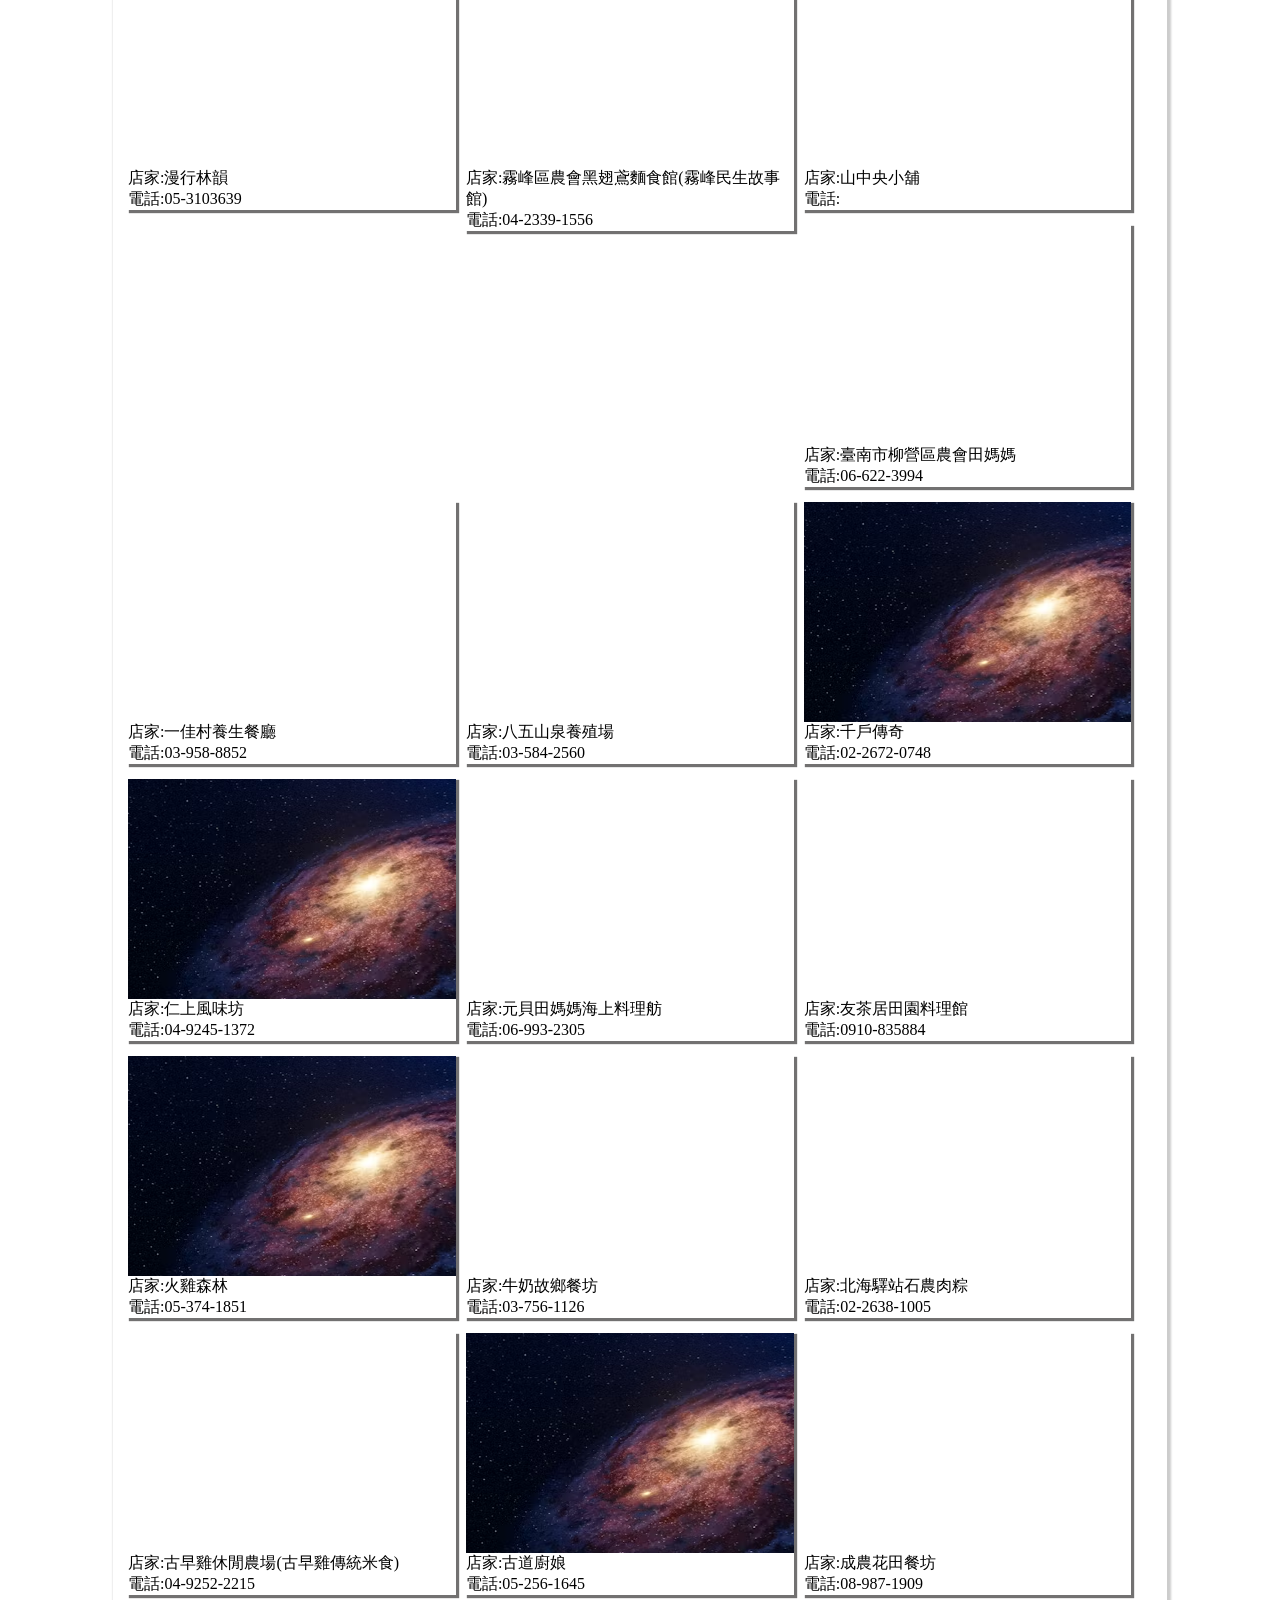
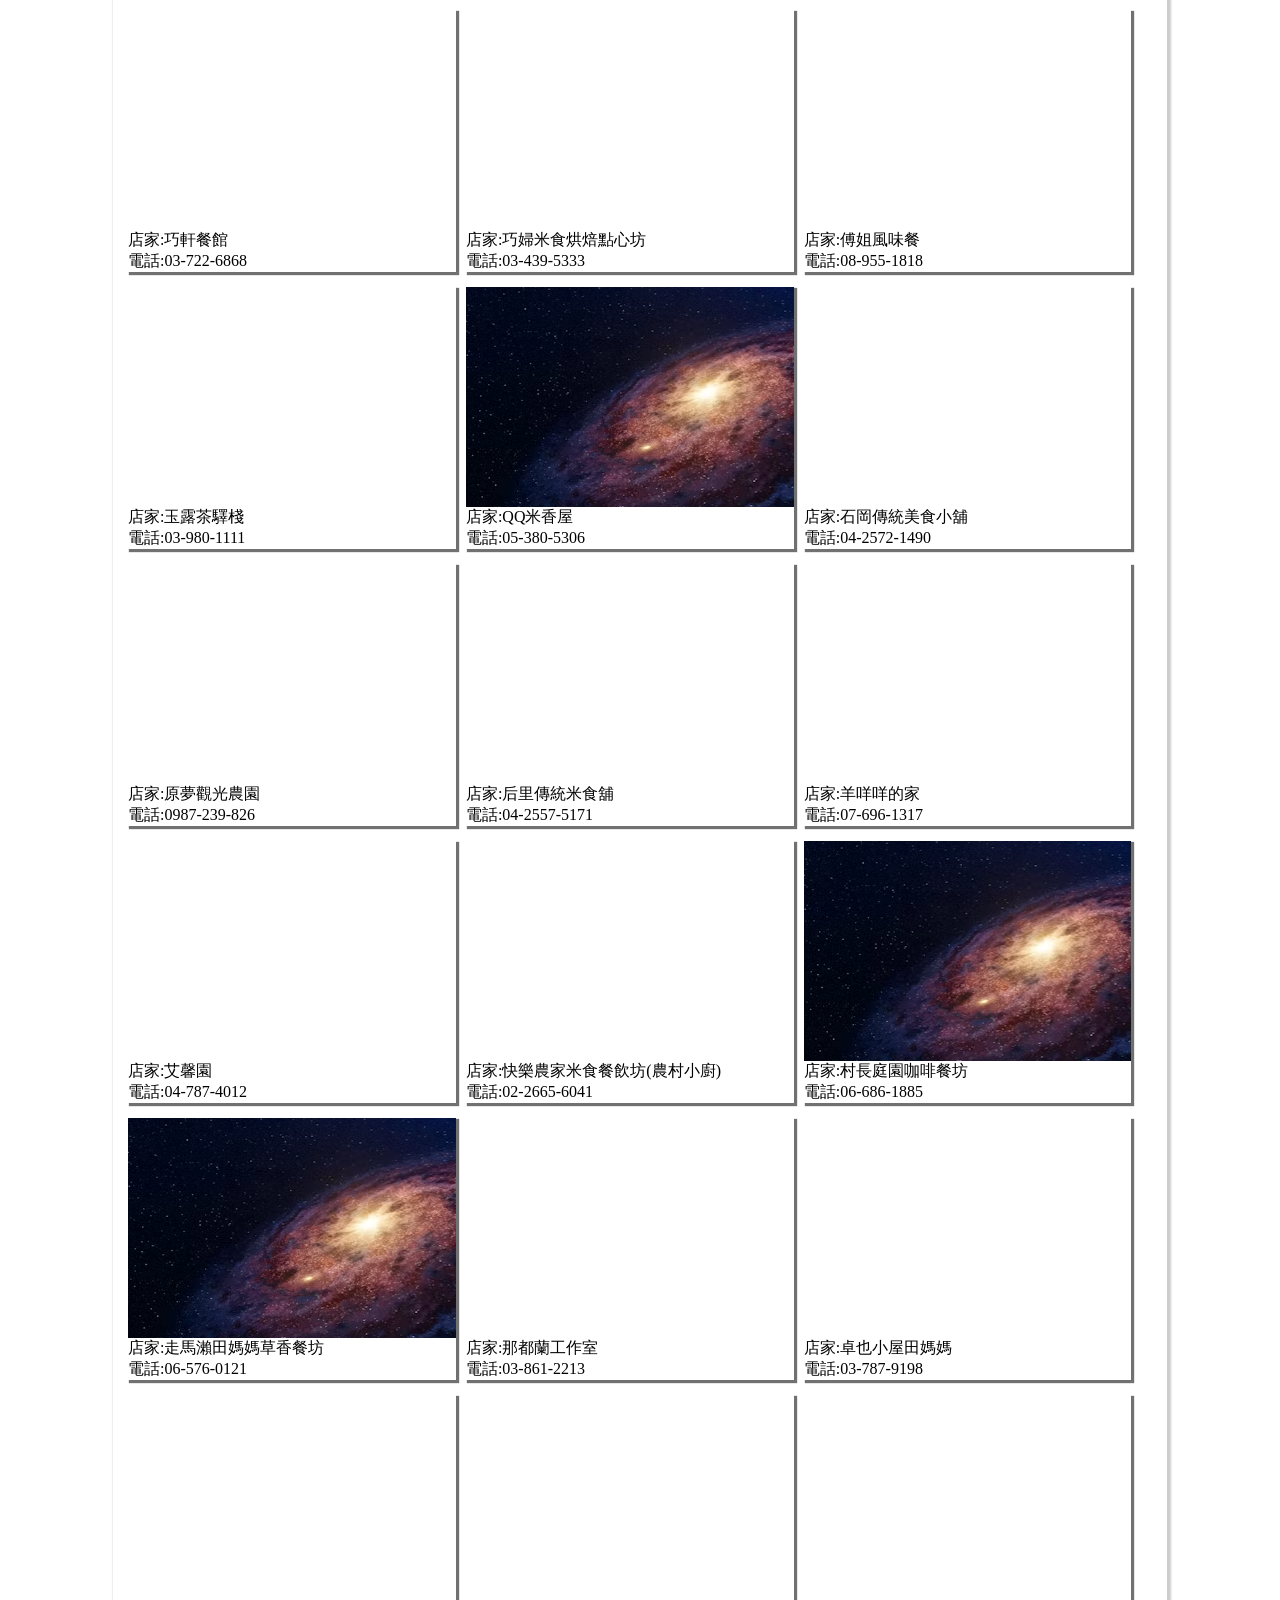
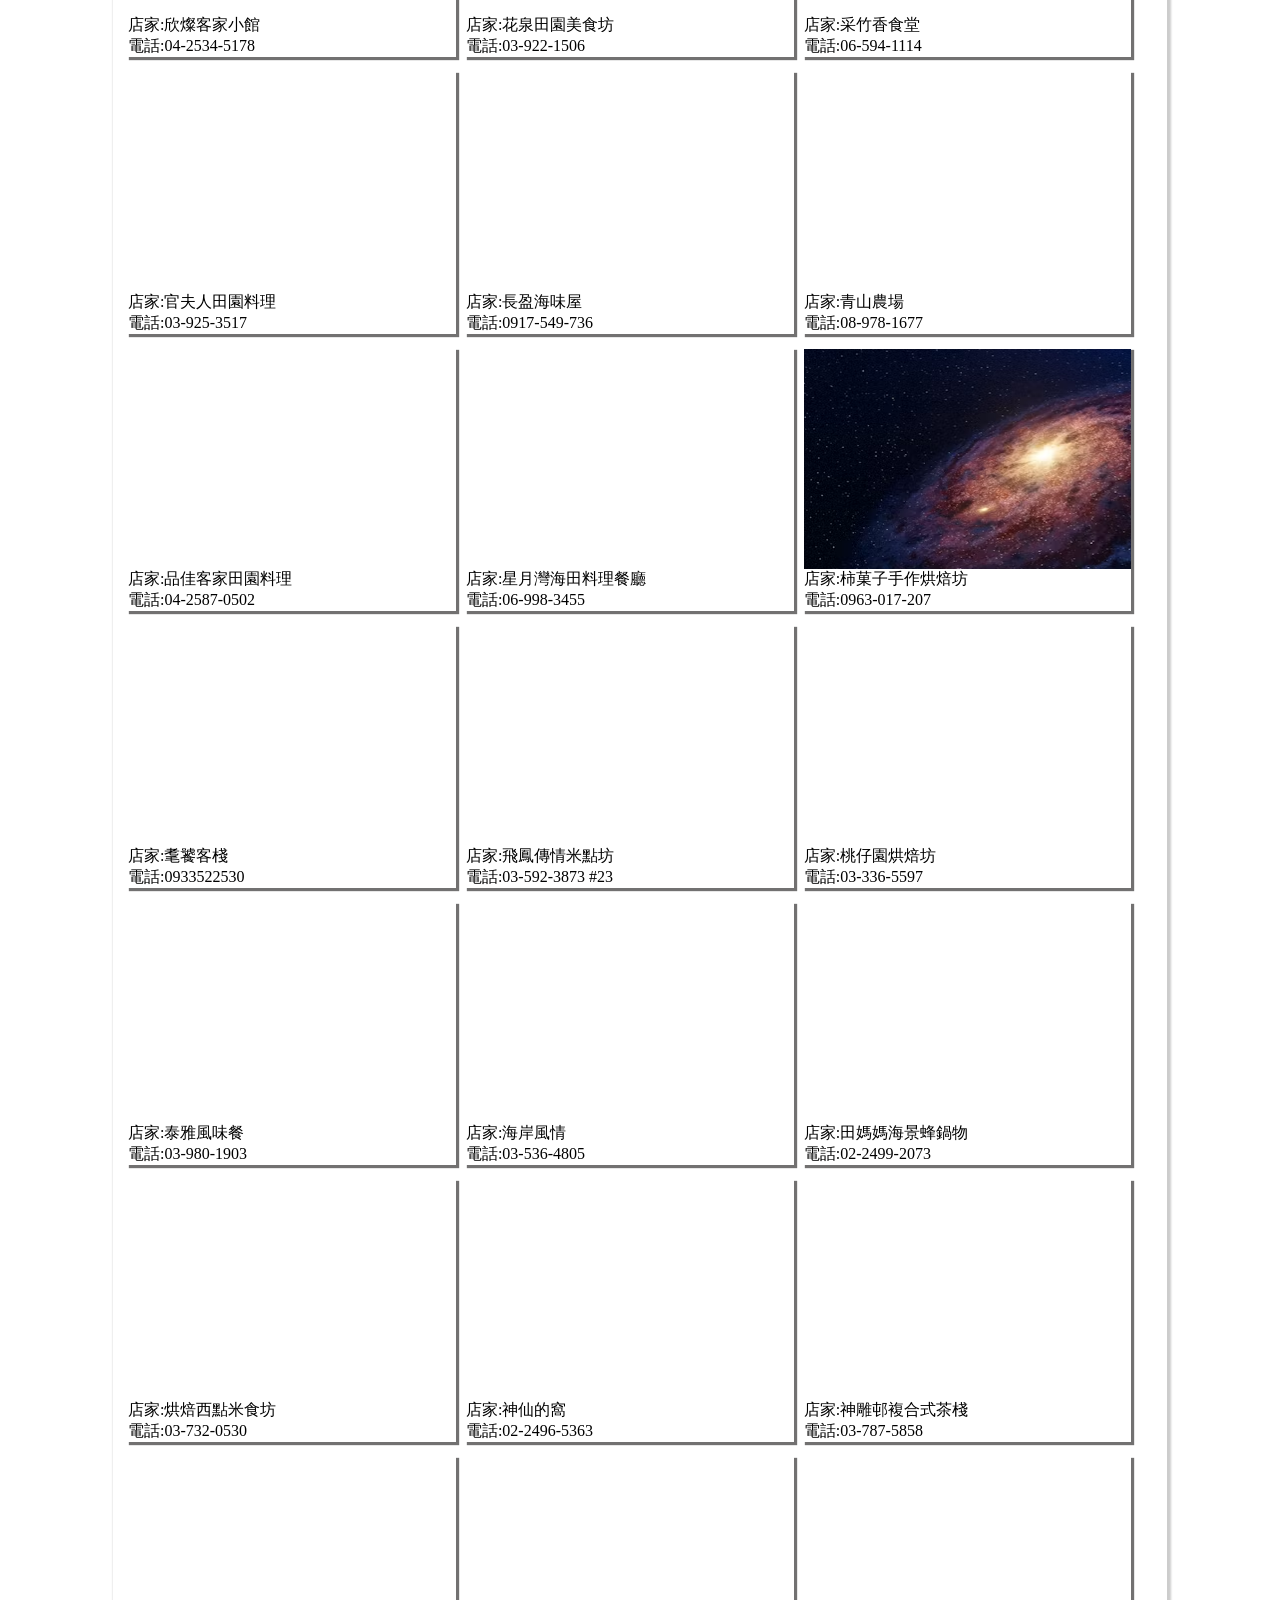
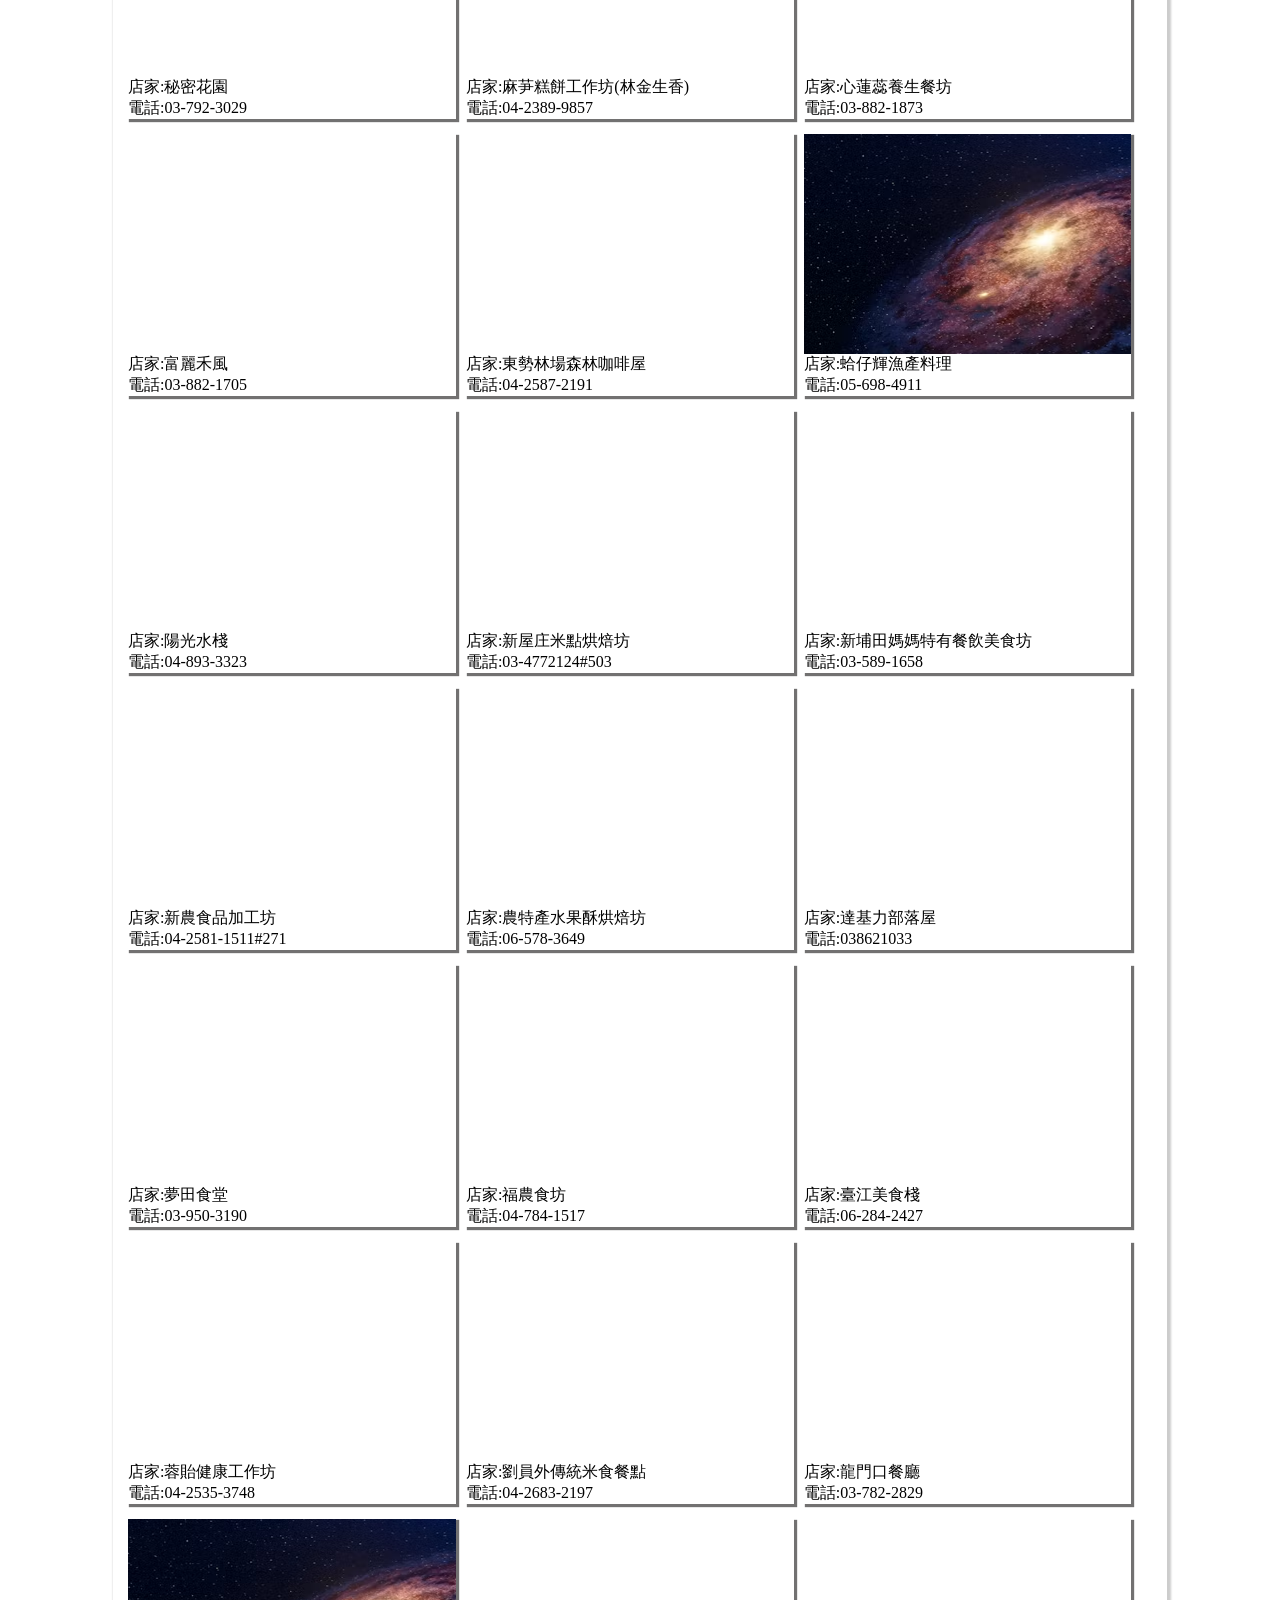
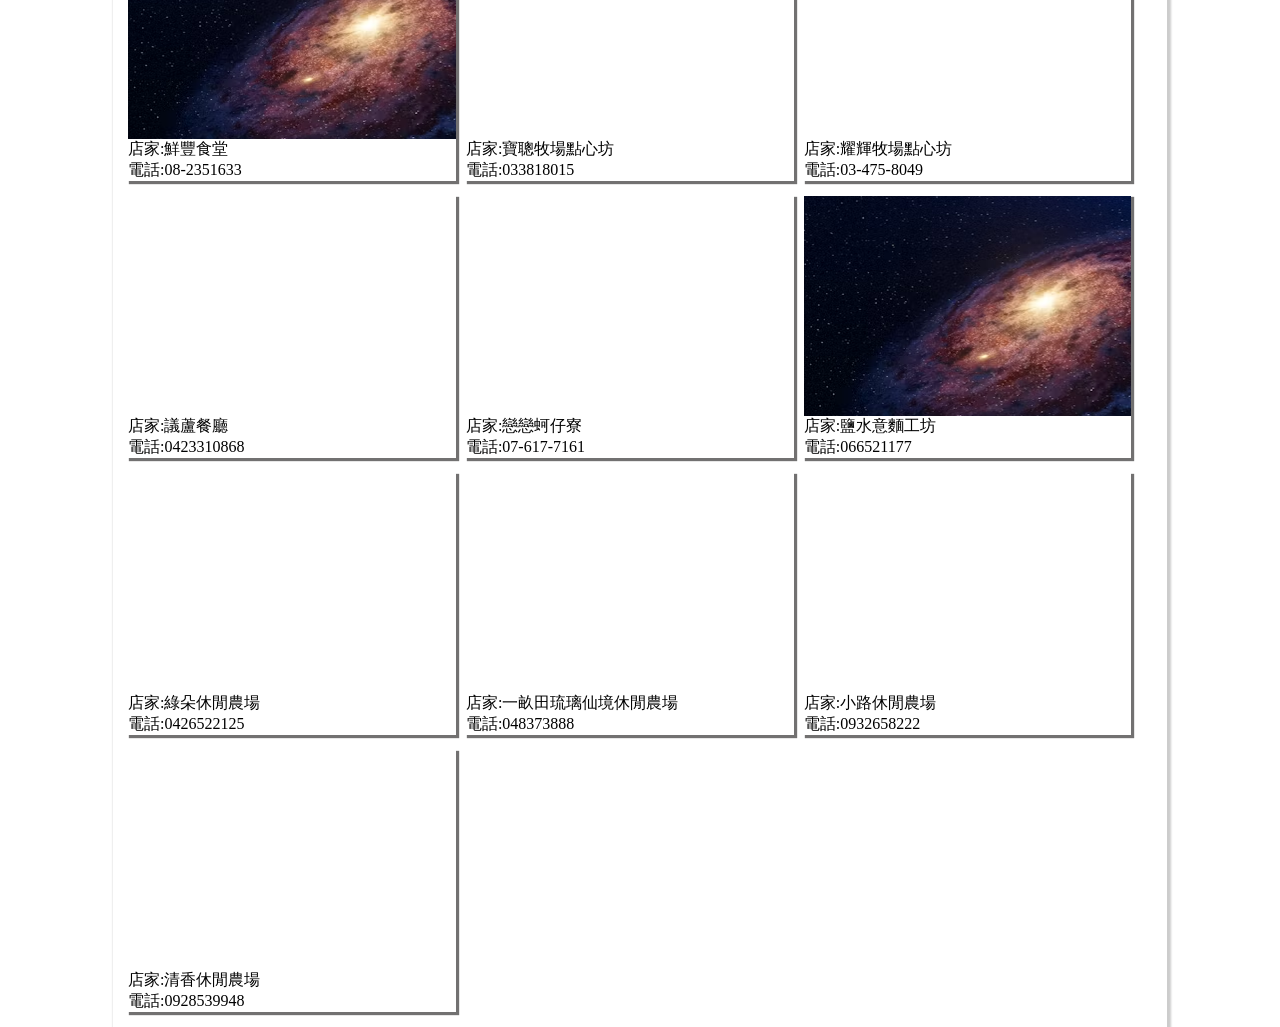
<file: 1150929-javascript-travelfood.html>
<!DOCTYPE html>
<html lang="zh-TW">
<head>
    <meta charset="UTF-8">
    <meta name="viewport" content="width=device-width, initial-scale=1.0">
    <title>OpenData - 地方美食資料練習</title>
    <style>
        *{
            margin: 0;
            padding: 0;
        }
        .wrapper{
            width: 1024px;
            /* margin: 50px 0 auto auto;//測試可用嗎? */
            margin-top: 50px;
            margin-bottom: 0;
            margin-left: auto;
            margin-right: auto;
            box-shadow: 2px 2px 2px 2px #ccc;
            padding: 15px;
            overflow:hidden;
        }
        .demo{
            width: 32%;
            box-shadow: 2px 2px 1px 1px #727171;
            margin-top: 15px;
            float:left;
            margin-right: 1%; /* 配合width:32%*3=96%,餘4%是間隔 */
        }
        .demo .logo{
            width:100%;
            height:220px;
            background-image: url(images/photo5.avif);
        }
        @media screen and (max-width: 1024px){
            .wrapper{
                width: 94%;
                padding: 15px;
            }
            .demo{
                width: 100%;
            }
        }
    </style>
</head>
<body>
    <div class="display-1 fw-900 mytitle-01">地方美食餐廳列表</div>
    <div class="wrapper" id="foodlist">
        <div class="demo">
            <div class="logo bg-img" style="background-image: url(images/photo6.avif);"></div>
            <p class="mytitle-04">店家:XXX</p>
            <p class="mytitle-04">電話:XXXXXX</p>
        </div>
    <script src="js/jquery-4.0.0.js"></script>
    <script src="js/TravelFood.js"></script>
    <script>
        console.log(food);
        food.forEach(function(item){
            /* console.log(item.Name);
            console.log(item.City);
            console.log(item.Email); */ /* console.log(item.Name +"，"+ item.City +"，"+ item.Email); 同行顯示，用"，"隔開*/
            $("#foodlist").append('<div class="demo" id="foodlist"><div class="logo bg-img" style="background-image: url(' + item.PicURL + ');"></div><p class="mytitle-04">店家:'+item.Name+'</p><p class="mytitle-04">電話:'+item.Tel+'</p></div>');
        });
        //html顯示每個logo、店家、電話。
        food.forEach(function(item){
            $("#demo").append('<div class="logo bg-img" style="url('+ item.PicURL+ ');"></div>'+ '店家: '+ item.Name+ '電話: '+ item.Tel);

            /* <p class="mytitle-04">店家:XXX</p>
            <p class="mytitle-04">電話:XXXXXX</p> code後刪除*/
        });
    </script>

    <!-- <div id="demo09">
        <p class="mytitle-04">餐廳名稱</p>
    </div>
    <script>
        persons.forEach(function(item,index)=> {
            
        });
    </script> -->
    
</body>
</html>
</file>
<file: css/myall.css>
/* @import url('https://fonts.googleapis.com/css2?family=Noto+Sans+TC:wght@100..900&display=swap'); Noto+Sans的中文繁體字型 */
@import url('https://fonts.googleapis.com/css2?family=Google+Sans+Flex:opsz,wght@6..144,1..1000&family=Noto+Sans+TC:wght@100..900&family=Zen+Maru+Gothic:wght@300;400;500;700;900&display=swap'); /* google fonts 中文漢字篇 */

:root{
    --body-bgcolor:#d4e9d4; /* 頁面背景色 */
    --logo-bgcolor:#00704a; /* Logo區域背景色 */
    --nav-bgcolor:#00704a; /* 導覽列背景色 */
    --nav-link-bgcolor:#00704a; /* 導覽連結背景色 */
    --nav-link-color:#f1f8f5; /* 導覽連結文字色 */
    --nav-shadow-color:#1e3932; /* 導覽連結陰影色 */
    --nav-hover-shadow-color:#a5d6b8; /* 導覽連結滑入陰影色 */
    --content-bgcolor:#1e3932; /* 內容區背景色 */
    --content-title-color:#f1f8f5; /* 內容標題文字色 */
    --content-text-color:#d4e9d4; /* 內容段落文字色 */
    --content-link-bgcolor:#00704a; /* 內容按鈕背景色 */
    --content-link-color:#ffffff; /* 內容按鈕文字色 */
    --content-link-shadow-color:#666666; /* 內容按鈕陰影色 */
    --footer-bgcolor:#1e3932; /* 頁尾背景色 */
    --footer-color:#f1f8f5; /* 頁尾文字色 */
}
body{
    font-family: "Noto Sans TC", sans-serif;
}

/* 改content內容粗細 */
.fw-300{
    font-weight:300;
}
.fw-400{
    font-weight:400;
}
.fw-500{
    font-weight:500;
}
.fw-700{
    font-weight:700;
}
.fw-900{
    font-weight:900;
}

/*改標題*/
.mytitle-01{
    font-size: 64px;
    font-weight: 900;
    text-align: center;
    color: #32aa82;
}
.mytitle-02{
    font-size: 52px;
    font-weight: 700;
    text-align: center;
    color: #aa3294;
}
.mytitle-03{
    font-size: 48px;
    font-weight: 500;
    text-align: center;
    color: #aa9a32;
}
.mytitle-04{
    font-size: 40px;
    font-weight: 400;
    text-align: center;
    color: #aa9a32;
}
.mytitle-05{
    font-size: 36px;
    font-weight: 300;
    text-align: center;
    color: #aa9a32;
}
.mytitle-06{
    font-size: 32px;
    font-weight: 250;
    text-align: center;
    color: #aa9a32;
}

/*背景圖*/
.bg-img{
    background-position: center center;
    background-size: cover;
}
</file>
